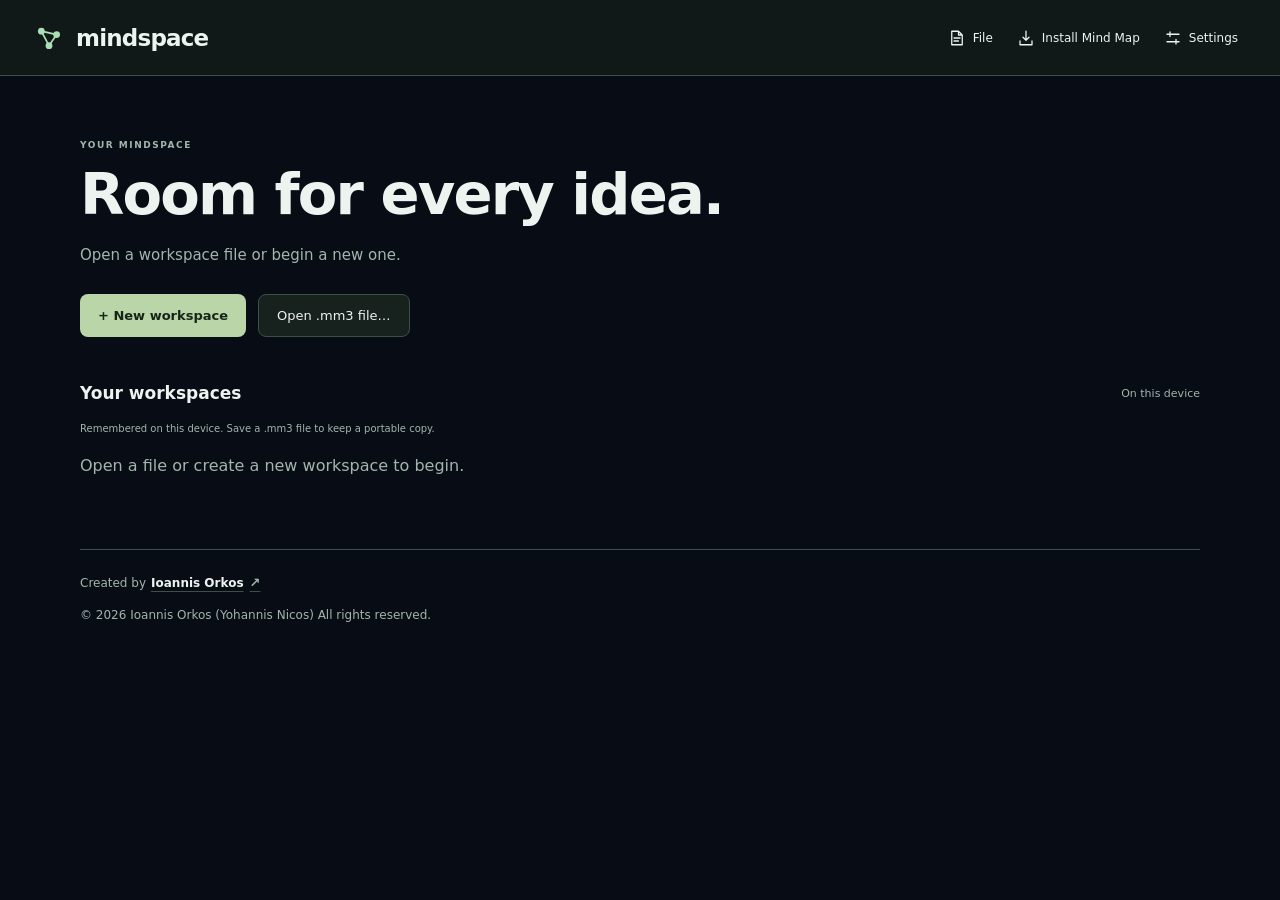
<file: index.html>
<!doctype html>
<html lang="en">
  <head>
    <meta charset="UTF-8" />
    <meta name="viewport" content="width=device-width, initial-scale=1.0, viewport-fit=cover" />
    <meta name="theme-color" content="#101918" />
    <meta name="description" content="A personal space to explore ideas and their connections." />
    <link rel="manifest" href="./manifest.webmanifest" />
    <link rel="apple-touch-icon" href="./icons/apple-touch-icon.png" />
    <meta name="apple-mobile-web-app-capable" content="yes" />
    <link rel="icon" href="./favicon.svg" type="image/svg+xml" />
    <meta name="apple-mobile-web-app-title" content="Mind Map" />
    <title>Mindspace Mind Map</title>
    <script type="module" crossorigin src="./assets/app-CDyJJBmj.js"></script>
    <link rel="stylesheet" crossorigin href="./assets/app-DYg6Rwpn.css">
  </head>
  <body>
    <div id="app"></div>
  </body>
</html>
</file>
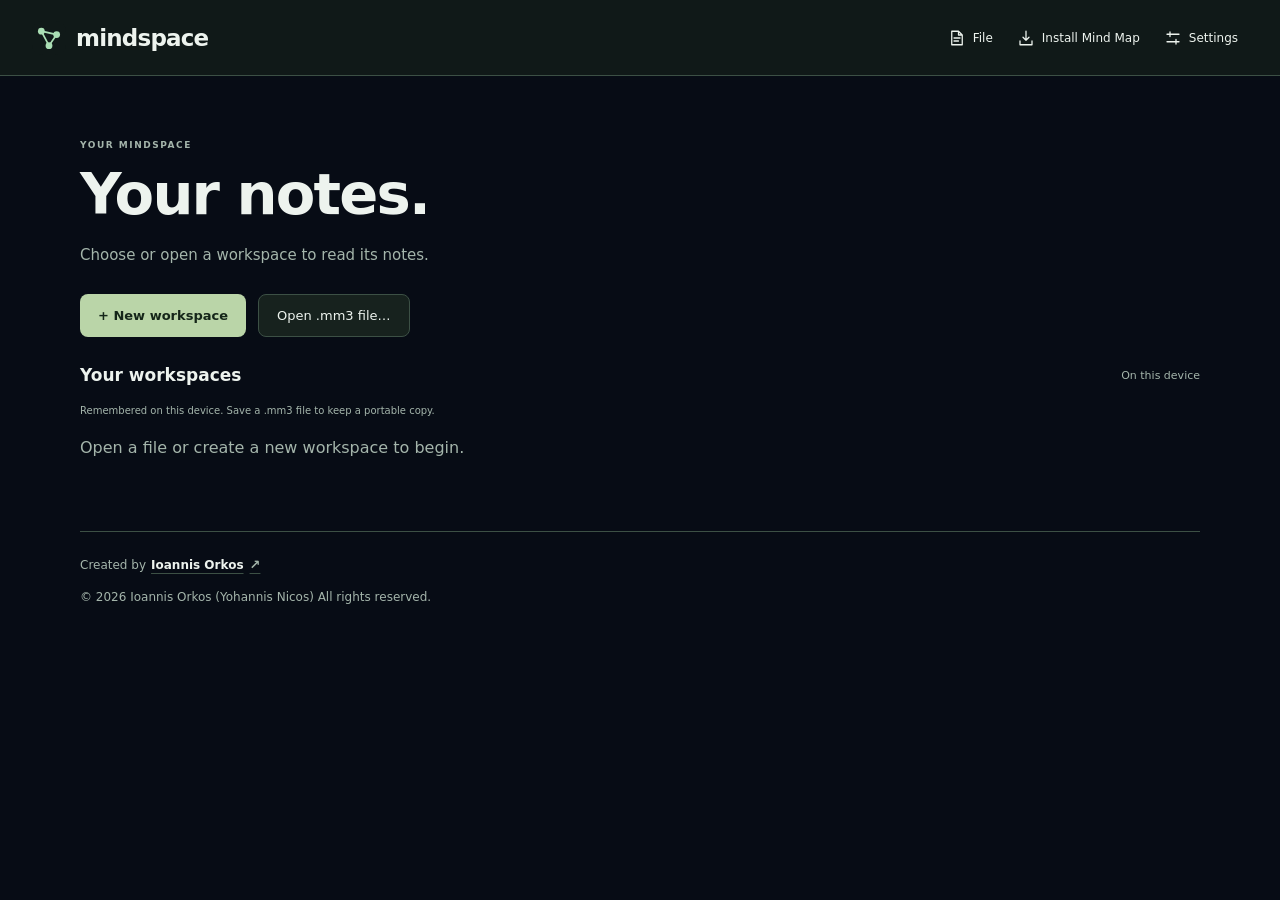
<file: notes.html>
<!doctype html>
<html lang="en">
  <head>
    <meta charset="UTF-8" />
    <meta name="viewport" content="width=device-width, initial-scale=1.0, viewport-fit=cover" />
    <meta name="theme-color" content="#101918" />
    <meta name="description" content="Your workspace notes, with the same maps and settings." />
    <link rel="manifest" href="./manifest.webmanifest" />
    <link rel="apple-touch-icon" href="./icons/apple-touch-icon.png" />
    <meta name="apple-mobile-web-app-capable" content="yes" />
    <link rel="icon" href="./icons/notes.svg" type="image/svg+xml" />
    <meta name="apple-mobile-web-app-title" content="Mind Map" />
    <title>Mindspace Notes</title>
    <script type="module" crossorigin src="./assets/app-CDyJJBmj.js"></script>
    <link rel="stylesheet" crossorigin href="./assets/app-DYg6Rwpn.css">
  </head>
  <body>
    <div id="app"></div>
  </body>
</html>
</file>
<file: assets/app-DYg6Rwpn.css>
.node-preview.sticky-preview{width:var(--note-preview-width);border:1px solid var(--border);color:var(--text);background:color-mix(in srgb, var(--soft) 16%, var(--panel));border-radius:3px 3px 9px;padding:6px;box-shadow:0 8px 22px #0003}.sticky-preview.active-preview{border-color:var(--accent)}.space-note-preview .pin-node-preview,.space-note-preview .preview-notes>h3,.space-note-preview .sticky-resize{display:none}.sticky-preview>:is(.preview-header,.preview-note-header){justify-content:space-between;align-items:center;gap:4px;margin:0 0 4px;display:flex}.preview-note-header[hidden]{display:none}.space-note-preview:not(.note-icon-preview)>.preview-header{box-shadow:0 5px 8px -6px #0005}.sticky-preview .preview-title-row{flex:1;align-items:center;gap:4px;min-width:0;margin:0}.sticky-preview .node-connection-handle{flex-basis:24px;height:24px;margin:0;padding:6px}.sticky-preview .preview-actions{flex:none}.sticky-preview .preview-actions button{color:var(--muted)}.sticky-preview .preview-actions button:hover{color:var(--text);background:var(--soft)}.sticky-preview .pin-node-preview[aria-pressed=true]{color:var(--accent);background:var(--soft)}.sticky-preview .preview-title{margin:0;font-size:17px;font-weight:600}.sticky-preview .preview-summary{color:var(--muted);margin-bottom:8px}.sticky-preview.expanded-preview .preview-reading{flex-direction:column;padding:0;display:flex}.sticky-preview.expanded-preview .preview-reading>:not(.preview-expanded-content){flex:none}.sticky-preview.expanded-preview .preview-expanded-content,.sticky-preview.expanded-preview .preview-notes{flex-direction:column;flex:1;min-height:80px;display:flex}.sticky-preview.expanded-preview .preview-description{flex-direction:column;flex:1;min-height:0;padding-bottom:0;display:flex}.sticky-preview .sticky-surface{background:0 0;border:0;border-radius:0;min-height:80px;padding:4px}.sticky-preview.expanded-preview .sticky-surface{flex:1;min-height:0;max-height:none;overflow:auto;height:auto!important}.sticky-preview .sticky-note.has-note-color .sticky-surface{border-radius:3px}.sticky-preview .sticky-tools{border-top:1px solid var(--border);background:0 0;margin:0;padding:4px 0}.sticky-preview .preview-resize-handle{color:var(--muted);background:0 0}.node-preview:not(.expanded-preview) .preview-note-toolbar{display:none}.node-preview .preview-note-toolbar{padding-right:22px}.sticky-preview.has-note-color{border-top-color:var(--note-color);background:color-mix(in srgb, var(--note-color) 12%, var(--panel))}.sticky-preview .sticky-note.has-note-color .sticky-surface{background:0 0}.sticky-preview .notes-color-menu>summary{min-width:28px;min-height:28px}.sticky-preview .notes-color-swatch{width:24px;height:28px}.sticky-preview .preview-title[contenteditable=true]{cursor:text;-webkit-user-select:text;user-select:text;touch-action:auto;min-width:1ch;caret-color:var(--text);outline:none;flex:0 auto}.sticky-preview .preview-title[contenteditable=true]:focus{box-shadow:inset 0 -1px var(--accent)}.preview-title-message{flex:none}.has-preview-content-choice .preview-actions{gap:2px}.has-preview-content-choice .preview-actions .expand-node-preview{display:none}.preview-actions-divider{background:var(--border);flex:none;width:1px;height:18px;margin-inline:2px}.preview-content-picker{flex:none;align-items:center;gap:2px;display:flex}.preview-content-picker svg{fill:none;stroke:currentColor;stroke-width:1.7px;stroke-linecap:round;stroke-linejoin:round;width:16px;height:16px}.preview-content-picker button{color:var(--muted)}.preview-content-picker button:hover,.preview-content-picker button[aria-pressed=true]{color:var(--text);background:var(--soft)}.node-preview[data-preview-content]:not([data-preview-content=image]) .preview-image{display:none}.node-preview.preview-content-note:not(.expanded-preview) .sticky-surface{min-height:80px;max-height:140px;overflow:auto;height:140px!important}.node-preview.preview-content-note .preview-notes>h3{display:none}.node-preview.preview-content-note .preview-note-toolbar{display:block}.preview-content-empty{color:var(--muted);margin:0;font-size:12px;line-height:1.5}.preview-content-note .sticky-resize{display:none}.node-preview .preview-header{flex:none}.has-preview-content-choice .preview-actions{flex-wrap:nowrap}.has-preview-content-choice .preview-actions button{flex:0 0 28px}.preview-actions>button>svg{fill:none;stroke:currentColor;stroke-width:1.7px;stroke-linecap:round;stroke-linejoin:round;width:16px;height:16px}.node-preview .preview-title[contenteditable=true],.node-preview .preview-summary[contenteditable=true]{cursor:text;-webkit-user-select:text;user-select:text;touch-action:auto;caret-color:var(--text);outline:none}.node-preview .preview-summary[contenteditable=true]:empty:before{content:attr(data-placeholder);color:var(--muted);pointer-events:none}.inline-editing-preview .preview-title:focus,.inline-editing-preview .preview-summary:focus{box-shadow:inset 0 -1px var(--accent)}.inline-editing-preview .edit-node-preview{background:var(--soft)}.inline-editing-preview .preview-image{display:none}.inline-editing-preview .preview-image-editor{margin:6px 0}.node-preview-controls{border:1px solid var(--border);background:var(--panel);width:max-content;color:var(--text);pointer-events:auto;touch-action:none;-webkit-user-select:none;user-select:none;border-radius:9px;padding:5px 6px;position:absolute;box-shadow:0 5px 18px #0003}.node-preview-controls .preview-header{margin:0}.node-preview-controls .preview-actions{flex-wrap:nowrap;gap:2px}.node-preview-controls .preview-content-choice{display:flex}.node-preview-controls .preview-content-choice[hidden],.image-preview-controls :is(.edit-node-preview,.pin-node-preview){display:none}:is(.image-preview-controls,.model-preview-controls) .preview-actions>button{width:30px;height:30px;min-height:30px}:is(.image-preview-controls,.model-preview-controls) .preview-actions>button>svg{width:18px;height:18px}.node-preview.planet-node-preview:not(.sticky-preview){padding:12px}.node-preview.image-node-preview{overflow:clip}.image-node-preview .preview-title{min-width:0}.image-node-preview .preview-image-frame .image-frame-picker{margin:0}.image-node-preview .preview-image-frame .image-frame-options{justify-content:center;gap:4px}.image-preview-controls .choose-image-frame[aria-expanded=true]{color:var(--accent);background:var(--soft)}.node-preview-controls.inline-editing-preview .edit-node-preview{color:var(--accent)}.sticky-preview .preview-description{padding-bottom:0}.space-note-preview:not(.expanded-preview) .preview-header{margin-bottom:0}.space-note-preview:not(.expanded-preview):not(.note-icon-preview),.space-note-preview:not(.expanded-preview) :is(.preview-reading,.preview-expanded-content,.preview-description,.sticky-surface){overflow:clip}.node-preview:is(.space-note-preview,.link-node-preview).note-icon-preview{background:radial-gradient(circle at 30% 22%, color-mix(in srgb, var(--note-color,var(--selection-color)) 65%, white), color-mix(in srgb, var(--note-color,var(--selection-color)) 25%, var(--panel)) 75%);border-radius:50%;min-width:0;padding:0;overflow:visible;box-shadow:inset -4px -5px 8px #0003,0 3px 10px #0002}.node-preview.note-icon-preview :is(.preview-header,.preview-reading){display:none}.preview-note-marker{border-radius:inherit;width:100%;height:100%;color:var(--text);cursor:grab;place-items:center;display:grid;position:relative}.preview-note-marker[hidden]{display:none}.preview-note-marker:focus-visible{outline:2px solid var(--accent);outline-offset:3px}.preview-note-marker svg{fill:none;stroke:currentColor;stroke-width:1.7px;stroke-linecap:round;stroke-linejoin:round;width:24px;height:24px}.preview-marker-caption{width:max-content;max-width:194px;color:var(--text);background:var(--panel);border-radius:5px;align-items:center;padding:2px 4px 2px 0;display:flex;position:absolute;top:calc(100% + 6px);left:50%;transform:translate(-50%);box-shadow:0 2px 6px #0003}.preview-marker-caption .node-connection-handle{flex:0 0 28px;height:28px;margin:0;padding:8px}.preview-note-marker-title{cursor:grab;text-overflow:ellipsis;white-space:nowrap;min-width:0;max-width:160px;padding:4px 2px;font-size:14px;font-weight:600;line-height:1.3;overflow:hidden}.node-preview.link-node-preview{width:max-content;min-width:160px;color:var(--text);background:var(--panel);border:1px solid var(--border);border-radius:9px;padding:8px 10px;overflow:clip;box-shadow:0 5px 16px #0003}.link-node-preview.active-preview{border-color:var(--accent)}.link-node-preview>.preview-header{align-items:center;gap:6px;margin:0;display:flex}.link-node-preview .preview-title-row{flex:1;align-items:center;gap:6px;min-width:0;margin:0}.link-node-preview .preview-title{max-width:240px;color:var(--text);margin:0;font-size:17px;font-weight:600}.link-node-preview .preview-actions{flex:none}.link-node-preview .preview-title-row .node-connection-handle{flex-basis:24px;height:24px;margin:0;padding:3px}.link-node-preview .preview-title-row .node-connection-handle span{border:0;border-radius:0;width:18px;height:18px}.link-node-preview .preview-title-row .node-connection-handle svg{fill:currentColor;width:18px;height:18px;display:block}.link-node-preview .preview-reading{padding:0}.link-node-preview .preview-link{margin:3px 0 0 30px;padding:0;list-style:none}.link-node-preview .preview-link a{text-overflow:ellipsis;white-space:nowrap;max-width:310px;color:var(--muted);font-size:12px;display:block;overflow:hidden}.link-node-preview .preview-link a:hover{color:var(--accent)}.workspace-edit-mode{align-items:center;min-width:0;display:inline-flex}.workspace-edit-mode select{font:inherit;border:1px solid var(--border);background:var(--panel);max-width:210px;min-height:38px;color:var(--text);border-radius:7px;padding:6px;font-size:12px}.workspace-edit-mode .sr-only{clip-path:inset(50%);width:1px;height:1px;position:absolute;overflow:hidden}#app.home-open .app-menu-actions>.workspace-edit-mode{display:none}.compact-workspace-actions .workspace-edit-mode,.notes-reader-menu-actions .workspace-edit-mode{gap:6px;width:100%;padding:8px 12px;display:grid}.compact-workspace-actions .workspace-edit-mode:before,.notes-reader-menu-actions .workspace-edit-mode:before{content:"Editing mode";color:var(--muted);font-size:12px}.compact-workspace-actions .workspace-edit-mode select,.notes-reader-menu-actions .workspace-edit-mode select{width:100%;max-width:none;min-height:44px;font-size:14px}.sticky-readonly .sticky-tools,.sticky-readonly .sticky-resize,.sticky-readonly .note-image-resize,.sticky-readonly .note-image-remove{display:none!important}.notes-map-locked .notes-drag-handle,.notes-new[hidden]{display:none}[contenteditable=false].notes-inline-field,.sticky-readonly .sticky-surface{cursor:default}.note-links-reading,.note-links-editing{gap:8px;display:grid}.note-links-reading[hidden],.note-links-editing[hidden]{display:none}.note-links-error{color:var(--danger);font-size:13px}.note-links-editing input,.note-links-editing textarea{max-width:100%}.notes-map-locked .notes-outline li>.notes-drag-handle,.details-panel .node-detail-actions[hidden],.details-panel .node-position-control[hidden]{display:none!important}.notes-inline-field[contenteditable=false]:empty:before{content:none}.model-editor .model-file-field{color:var(--muted);align-items:center;gap:8px;margin:0 0 12px;font-size:12px;display:flex}.model-editor .model-file-name{text-overflow:ellipsis;white-space:nowrap;min-width:0;overflow:hidden}.model-editor .replace-model-file{flex:none;justify-content:center;align-items:center;width:32px;height:32px;margin-left:auto;padding:6px;display:inline-flex}.model-editor .replace-model-file svg{fill:none;stroke:currentColor;stroke-width:1.7px;width:20px;height:20px}.model-import-preview{background:var(--field);border-radius:8px;height:210px;overflow:hidden}.model-import-preview canvas{touch-action:none;cursor:grab;width:100%;height:100%;display:block}.model-import-preview canvas:active{cursor:grabbing}.model-editor .model-import-hint{color:var(--muted);margin:6px 0 14px;font-size:11px}.model-editor .model-import-size-label{justify-content:space-between;align-items:center;display:flex}.model-editor #model-import-size{padding:0}.model-editor .model-progress{color:var(--muted);margin:8px 0;font-size:12px}@media (width<=700px){.model-import-preview{height:180px}}.workspace-home.notes-home .home-intro{padding-bottom:28px}.notes-home .workspace-cards{flex-direction:column;gap:0;display:flex}.notes-home .workspace-card{border:0;border-bottom:1px solid var(--border);background:0 0;border-radius:0;flex-direction:row;align-items:center}.notes-home .workspace-card:hover{background:var(--soft)}.notes-home .workspace-card-main{justify-content:center;min-height:76px;padding:14px 12px}.notes-home .workspace-card strong{font-size:16px;line-height:1.4}.notes-home .workspace-card-count{margin-top:4px;line-height:1.4}.notes-home .workspace-card-actions{border:0;flex-wrap:nowrap;flex:none;gap:2px;padding:6px}.notes-home .workspace-card-actions button{background:0 0;border:0;border-radius:6px;place-items:center;width:44px;height:44px;min-height:44px;padding:0;display:grid}.notes-home .workspace-card-actions button:hover{background:var(--field)}.notes-home .workspace-card-actions svg{fill:none;stroke:currentColor;stroke-width:1.7px;stroke-linecap:round;stroke-linejoin:round;width:18px;height:18px}.notes-home .workspace-card button:focus-visible{outline:2px solid var(--accent);outline-offset:-3px}:root{color:#edf3ee;font-synthesis:none;text-rendering:optimizelegibility;-webkit-font-smoothing:antialiased;--lightningcss-light: ;--lightningcss-dark:initial;color-scheme:dark;background:#101918;font-family:Segoe UI,system-ui,sans-serif}*{box-sizing:border-box}body{margin:0}button,input,select{font:inherit}button{cursor:pointer}button:disabled{cursor:default;opacity:.4}button,summary{-webkit-tap-highlight-color:transparent}button:focus-visible,summary:focus-visible,a:focus-visible,canvas:focus-visible{outline-offset:4px;outline:2px solid #b6d5a2}button{color:inherit;background:0 0;border:0}.app-header-actions>button>svg,.app-menu-actions>button>svg,.workspace-file-menu>summary>svg{fill:none;stroke:currentColor;stroke-width:1.7px;stroke-linecap:round;stroke-linejoin:round;flex:0 0 18px;width:18px;height:18px}[hidden]{display:none!important}#app{flex-direction:column;height:100dvh;min-height:480px;display:flex}.toolbar{border-bottom:1px solid #ffffff10;flex-shrink:0;align-items:center;gap:24px;height:76px;padding:0 32px;display:flex}.brand{color:inherit;letter-spacing:-.8px;align-items:center;gap:10px;font-size:23px;font-weight:600;text-decoration:none;display:flex}.brand img{width:34px;height:34px}.toolbar-divider{background:#ffffff1a;width:1px;height:20px}.workspace-name{color:#93a59b;font-size:13px}.sample-badge{color:#adbbb2;border:1px solid #ffffff1a;border-radius:6px;align-items:center;gap:8px;margin-left:auto;padding:7px 11px;font-size:11px;display:flex}.sample-badge>span,.status-dot{background:#a8c98c;border-radius:50%;width:5px;height:5px;display:inline-block}.workspace{flex:1;min-height:0;position:relative;overflow:hidden}.graph{isolation:isolate;background:#070c15;position:absolute;inset:0}.graph canvas{touch-action:none;display:block}.map-heading{pointer-events:none;position:absolute;top:25px;left:36px}.eyebrow{letter-spacing:.17em;color:#8d9e90;margin:0 0 13px;font-size:9px;font-weight:600}h1{letter-spacing:-1.2px;margin:0;font-size:30px;font-weight:400}.map-heading>p:last-child{color:#889a90;margin:10px 0;font-size:12px}.node-browser{z-index:2;background:#17221eea;border:1px solid #ffffff15;border-radius:8px;width:184px;font-size:12px;position:absolute;top:29px;right:30px}.node-browser summary{cursor:pointer;padding:13px 16px;list-style:none}.node-browser summary::-webkit-details-marker{display:none}.node-browser summary span{float:right;color:#a8c98c}.node-browser ul{border-top:1px solid #ffffff10;max-height:50vh;margin:0;padding:4px 12px 12px;list-style:none;overflow:auto}.node-browser li{color:#b2c1b7;padding:7px 3px}.legend{pointer-events:none;position:absolute;bottom:33px;left:36px}.legend ul{color:#a5b5aa;gap:11px;margin:0;padding:0;font-size:11px;list-style:none;display:grid}.category-dot{border-radius:50%;width:7px;height:7px;margin-right:10px;display:inline-block}.camera-tools{background:#17221e;border:1px solid #ffffff18;border-radius:9px;align-items:center;padding:3px;display:flex;position:absolute;bottom:30px;right:30px}.camera-tools button{border-radius:5px;min-width:36px;height:36px;font-size:19px}.camera-tools button:hover{background:#ffffff0a}.camera-tools button:first-child{padding:0 12px}.camera-tools button span{vertical-align:2px;margin-left:4px;font-size:11px}#focus-center{justify-content:center;align-items:center;display:flex}.focus-icon{fill:none;stroke:currentColor;stroke-width:1.6px;stroke-linecap:round;stroke-linejoin:round;flex:0 0 20px;width:20px;height:20px}.floating-import-preview{object-fit:contain;border-radius:6px;width:100%;max-height:260px;margin:12px 0 18px;display:block}.image-source-options{gap:12px;margin-top:22px;display:grid}.image-source-options button{border:1px solid var(--border);background:var(--field);min-height:58px;color:var(--text);text-align:left;border-radius:10px;align-items:center;gap:12px;padding:14px 16px;display:flex}.image-source-options button:hover{border-color:var(--accent);background:var(--soft)}.image-source-options svg{fill:none;stroke:currentColor;stroke-width:1.7px;stroke-linejoin:round;flex:0 0 24px;width:24px;height:24px}.floating-image-handles{pointer-events:none;position:absolute;inset:0}.floating-image-resize{box-sizing:border-box;border:1px solid var(--accent);background:var(--panel);width:32px;min-width:32px;height:32px;min-height:32px;color:var(--accent);pointer-events:auto;cursor:nwse-resize;touch-action:none;border-radius:6px;place-items:center;padding:0;display:grid;position:absolute;transform:translate(-100%,-100%);box-shadow:0 2px 8px #0005}.floating-model-resize{transform:translate(-50%,-50%)}.floating-image-resize:hover,.floating-image-resize:focus-visible{background:var(--soft);outline:2px solid var(--accent);outline-offset:2px}.floating-image-resize svg{fill:none;stroke:currentColor;stroke-width:1.8px;stroke-linecap:round;stroke-linejoin:round;pointer-events:none;width:20px;height:20px}@media (pointer:coarse){.floating-image-resize{width:44px;min-width:44px;height:44px;min-height:44px}}@media (width<=600px){.floating-image-resize{--grip-size:clamp(16px, 5vw, 24px);--grip-glyph-size:clamp(10px, 3vw, 15px);box-shadow:none;background:0 0;border:0}.floating-image-resize:before{content:"";width:var(--grip-size);height:var(--grip-size);box-sizing:border-box;border:1px solid var(--accent);background:var(--panel);pointer-events:none;border-radius:5px;grid-area:1/1;box-shadow:0 2px 8px #0005}.floating-image-resize svg{width:var(--grip-glyph-size);height:var(--grip-glyph-size);grid-area:1/1;position:relative}.floating-image-resize:not(.floating-model-resize):before{position:absolute;bottom:0;right:0}.floating-image-resize:not(.floating-model-resize) svg{right:calc((var(--grip-size) - var(--grip-glyph-size)) / 2);bottom:calc((var(--grip-size) - var(--grip-glyph-size)) / 2);position:absolute}.floating-image-resize:hover,.floating-image-resize:focus-visible{background:0 0;outline:none}.floating-image-resize:hover:before,.floating-image-resize:focus-visible:before{background:var(--soft);outline:2px solid var(--accent);outline-offset:2px}}.tool-divider{background:#ffffff15;width:1px;height:18px;margin:0 4px}.gesture-hint{color:#71877a;white-space:nowrap;pointer-events:none;font-size:10px;position:absolute;bottom:32px;left:50%;transform:translate(-50%)}.gesture-hint span{margin:0 7px}.statusbar{color:#8c9f93;border-top:1px solid #ffffff10;flex-shrink:0;justify-content:space-between;align-items:center;height:40px;padding:0 32px;font-size:10px;display:flex}.statusbar p{margin:0}.status-dot{margin-right:7px}.status-mode{letter-spacing:.12em;border-left:1px solid #ffffff1a;margin-left:22px;padding-left:22px;font-size:9px}.map-error{background:#302722;border:1px solid #a58266;border-radius:12px;width:min(90%,450px);padding:24px;line-height:1.6;position:absolute;top:40%;left:50%;transform:translate(-50%,-50%)}.node-browser li{padding:0}.node-browser li button{text-align:left;border-radius:4px;width:100%;padding:9px 6px;font-size:12px}.node-browser li button:hover,.node-browser li button[aria-pressed=true]{color:#e3f2db;background:#ffffff09}.details-panel{z-index:3;background:#17211d;border-left:1px solid #ffffff12;flex-direction:column;width:340px;display:flex;position:absolute;inset:0 0 0 auto}.details-header{justify-content:space-between;align-items:center;padding:22px 24px;display:flex}.details-header .eyebrow{margin:0}.details-header-actions{align-items:center;gap:6px;display:flex}.pin-details{border:1px solid var(--border);min-height:32px;color:var(--muted);border-radius:6px;align-items:center;gap:5px;padding:0 8px;font-size:11px;display:inline-flex}.pin-details svg{fill:none;stroke:currentColor;stroke-width:1.7px;stroke-linecap:round;stroke-linejoin:round;width:16px;height:16px}.pin-details:hover,.pin-details[aria-pressed=true]{color:var(--accent);background:var(--soft);border-color:var(--accent)}@media (width<=900px){.pin-details{min-height:42px}}.close-details{color:#a0b1a5;border-radius:6px;width:32px;height:32px;font-size:25px;line-height:1}.details-body{flex:1;min-height:0;padding:10px 28px 28px;overflow:auto}.detail-category{color:#afc0b3;align-items:center;margin:0 0 20px;font-size:11px;display:flex}.detail-category .category-dot{margin-right:8px}#detail-title{letter-spacing:-.9px;overflow-wrap:anywhere;margin:0 0 16px;font-size:32px;font-weight:400;line-height:1.2}#detail-summary{color:#b3c2b6;font-size:14px;line-height:1.7}.connection-count{color:#a9bdab;border:1px solid #ffffff13;border-radius:5px;padding:7px 10px;font-size:10px;display:inline-block}.detail-notes{border-top:1px solid #ffffff12;margin-top:25px;padding-top:24px}.detail-notes h3{margin:0 0 14px;font-size:12px;font-weight:500}#detail-description{color:#95a99a;white-space:pre-wrap;overflow-wrap:anywhere;font-size:13px;line-height:1.9}.details-footnote{color:#849a89;border-top:1px solid #ffffff0d;margin:0;padding:18px 28px;font-size:10px}.details-open .graph{right:340px}.details-open .node-browser,.details-open .camera-tools{right:370px}.details-open .gesture-hint{left:calc(50% - 170px)}@media (width<=1100px){.gesture-hint{display:none}.details-open .map-heading h1{font-size:25px}}@media (width<=900px){#app{min-height:0}.toolbar{gap:16px;height:62px;padding:0 20px}.brand{font-size:21px}.brand img{width:30px;height:30px}.workspace-name,.toolbar-divider{display:none}.map-heading{top:23px;left:22px}.map-heading h1{font-size:27px}.map-heading .eyebrow{font-size:8px}.node-browser{top:26px;right:22px}.node-browser li button{min-height:42px}.legend{bottom:90px;left:22px}.legend ul{grid-template-columns:auto auto;gap:10px 22px}.legend .eyebrow{display:none}.camera-tools{bottom:24px;right:22px}.camera-tools button{min-width:42px;height:40px}.statusbar{gap:12px;height:36px;padding:0 20px}.status-mode{display:none}.statusbar p:first-child{white-space:nowrap;text-overflow:ellipsis;overflow:hidden}.statusbar p:last-child{flex-shrink:0}.details-panel{border-top:1px solid #526448;border-left:0;border-radius:18px 18px 0 0;width:100%;height:44%;min-height:250px;inset:auto 0 0;box-shadow:0 -12px 50px #0003}.details-header{padding:12px 22px 4px}.details-body{padding:10px 24px 20px}.detail-category{margin-bottom:10px}#detail-title{margin-bottom:8px;font-size:27px}#detail-summary{margin:8px 0}.detail-notes{margin-top:12px;padding-top:14px}.details-footnote{display:none}.close-details{width:42px;height:42px}.details-open .graph{right:0}.details-open .node-browser{right:22px}.details-open .camera-tools{bottom:max(44% + 14px,264px);right:22px}.details-open .legend{display:none}}@media (width<=560px){.toolbar{padding:0 18px}.sample-badge{font-size:10px}.map-heading{top:23px;left:20px}.map-heading h1{font-size:26px}.map-heading>p:last-child{font-size:11px}.node-browser,.details-open .node-browser{width:142px;font-size:11px;top:116px;right:18px}.node-browser ul{max-height:42vh}.node-browser summary{min-height:44px}.legend{bottom:92px;left:22px}.legend ul{font-size:10px}.camera-tools{bottom:22px;right:18px}.statusbar{padding:0 18px;font-size:9px}}@media (height<=600px) and (width<=900px){.toolbar{height:50px}.map-heading{top:18px}.map-heading h1{font-size:23px}.map-heading .eyebrow,.map-heading>p:last-child,.legend{display:none}.node-browser{width:155px;top:12px}.node-browser ul{max-height:45vh}.camera-tools{bottom:12px}.details-panel{border-top:0;border-left:1px solid #ffffff15;border-radius:0;width:310px;height:100%;min-height:0;inset:0 0 0 auto}.details-open .graph{right:310px}.details-open .map-heading{display:none}.details-open .node-browser{top:12px;right:330px}.details-open .camera-tools{bottom:12px;right:330px}}.sr-only{clip:rect(0,0,0,0);white-space:nowrap;border:0;width:1px;height:1px;padding:0;position:absolute;overflow:hidden}#workspace-menu{align-items:center;gap:6px;min-width:0;display:flex}#workspace-select{color:#c0cec3;text-overflow:ellipsis;background:0 0;border:0;max-width:230px;padding:8px;font-size:13px}#workspace-select option{background:#17211d}.form-dialog{color:#edf3ee;background:#17211d;border:1px solid #536849;border-radius:16px;width:min(440px,100% - 32px);max-height:90dvh;padding:28px}.form-dialog::backdrop{-webkit-backdrop-filter:blur(5px);backdrop-filter:blur(5px);background:#07100cb8}.form-dialog h2{margin:0 0 26px;font-size:25px;font-weight:400}.form-dialog label{color:#b1c2b6;margin:16px 0 8px;font-size:12px;display:block}.form-dialog input,.form-dialog select,.form-dialog textarea{color:#edf3ee;width:100%;font:inherit;background:#0f1a15;border:1px solid #3b4e41;border-radius:6px;padding:11px;font-size:13px}.form-dialog textarea{resize:vertical;min-height:90px}.form-error{color:#f2b09b;font-size:12px}.form-actions{justify-content:flex-end;align-items:center;gap:12px;margin-top:25px;display:flex}.form-actions button{border-radius:6px;padding:11px 16px;font-size:12px}.primary-button{color:#18231b;background:#bad5a8;font-weight:600}.empty-map{color:#94aa9b;text-align:center;pointer-events:none;position:absolute;top:42%;left:50%;transform:translate(-50%,-50%)}.notification{pointer-events:none;z-index:100;overflow-wrap:anywhere;background:#302722;border:1px solid #9d7958;border-radius:8px;max-width:90%;padding:12px 18px;font-size:12px;position:fixed;bottom:85px;left:50%;transform:translate(-50%)}@media (width<=700px){.toolbar{gap:10px}.brand span{display:none}#workspace-select{max-width:160px;padding-left:0;font-size:12px}.sample-badge{padding:7px;font-size:9px}}@media (width<=390px){#workspace-select{max-width:120px}}.node-preview{z-index:1;touch-action:none;-webkit-user-select:none;user-select:none;cursor:grab;width:234px;max-width:calc(100% - 16px);box-shadow:0 15px 45px #0005;box-shadow:0 0 0 3px color-mix(in srgb, var(--selection-color,var(--accent)) 28%, transparent), 0 15px 45px #0005;background:#203128f5;border:2px solid #789068;border-radius:12px;padding:17px 18px 13px;animation:.18s ease-out open-preview;position:absolute}.node-preview:active{cursor:grabbing}.preview-kicker{color:#a5bc9b;letter-spacing:.14em;margin:0 26px 10px 0;font-size:8px}.preview-title{overflow-wrap:anywhere;margin:0 25px 9px 0;font-size:16px;font-weight:500;line-height:1.35}.preview-summary{color:#bdcdbf;-webkit-line-clamp:3;-webkit-box-orient:vertical;margin:0;font-size:11px;line-height:1.6;display:-webkit-box;overflow:hidden}.preview-hint{color:#8aa28e;margin:14px 0 0;font-size:8px}.open-node-notes{color:#cde5b9;border-radius:6px;width:34px;height:34px;font-size:22px;position:absolute;top:8px;right:9px}.open-node-notes:hover{background:#ffffff0d}@keyframes open-preview{0%{opacity:0;scale:.9}to{opacity:1;scale:1}}@media (prefers-reduced-motion:reduce){.node-preview{animation:none}}.edit-node-button{color:#c4dab7;border:1px solid #637854;border-radius:6px;margin:14px 0 0;padding:10px 14px;font-size:11px;display:block}.node-editor{width:min(510px,100% - 32px)}#node-summary{min-height:65px}.resources-editor{border-top:1px solid #ffffff16;margin-top:22px;padding-top:18px}.resources-editor summary{cursor:pointer;color:#c6d7be;font-size:13px}.link-editor-row{border:1px solid #3e5342;border-radius:8px;margin:18px 0 8px;padding:4px 14px 14px}.link-editor-row legend{color:#8da890;padding:0 6px;font-size:10px}.link-editor-row textarea{min-height:65px}.add-resource,.remove-resource{color:#c7dbb9;padding:8px 0;font-size:11px}.remove-resource{color:#cfa89c}#node-resources{border-top:1px solid #ffffff12;margin-top:25px;padding-top:20px}#node-resources h3{margin:0 0 14px;font-size:12px;font-weight:500}.resource-card{color:#d8e7cf;border:1px solid #3c5140;border-radius:9px;margin:12px 0;padding:14px;text-decoration:none;display:block}.resource-card:hover{background:#ffffff04;border-color:#8da876}.resource-domain{color:#93ac92;overflow-wrap:anywhere;margin-bottom:8px;font-size:9px;display:block}.resource-card strong{overflow-wrap:anywhere;font-size:13px;font-weight:500;display:block}.resource-card p{color:#a7bbaa;white-space:pre-wrap;overflow-wrap:anywhere;margin-bottom:0;font-size:11px;line-height:1.7}.preview-link{color:#c9e0b7;margin:12px 0 0;padding:0;font-size:10px;text-decoration:none;list-style:none;display:block;overflow:hidden}.preview-link .resource-link-row{color:inherit;white-space:normal;overflow-wrap:anywhere;padding:2px 0;text-decoration:none;display:block}.preview-link .resource-link-row:hover{text-decoration:underline}.node-options{margin-top:18px}.node-options summary{cursor:pointer;color:var(--text);font-size:13px}.image-editor{border-top:1px solid #ffffff16;margin-top:22px;padding-top:18px}.image-editor summary{cursor:pointer;color:#c6d7be;font-size:13px}.floating-image-editor{border-top:1px solid var(--border);margin-top:22px;padding-top:18px}.floating-image-editor summary{cursor:pointer;color:var(--accent);font-size:13px}.field-hint{color:#8fa593;font-size:10px;line-height:1.6}.form-dialog .checkbox-label{align-items:center;gap:10px;display:flex}.form-dialog .checkbox-label input{width:auto}.preview-image{object-fit:cover;border-radius:7px;width:72px;height:48px;margin:10px 0 12px;display:block}.preview-link,.preview-hint{clear:both}#detail-image{object-fit:contain;background:#0d1812;border-radius:10px;width:100%;max-height:220px;margin:18px 0;display:block}.preview-title-row{align-items:flex-start;gap:6px;margin-left:-8px;display:flex}.preview-title-row .preview-title{margin-right:20px}.node-connection-handle{cursor:crosshair;touch-action:none;border-radius:50%;flex:0 0 28px;height:28px;margin-top:-3px;padding:7px}.node-connection-handle span{background:#a8c98c;border:2px solid #d8e5cf;border-radius:50%;width:12px;height:12px;display:block}.node-connection-handle:hover{background:#ffffff18}.connection-tools{pointer-events:none;z-index:4;position:absolute;inset:0}.connection-wire{width:100%;height:100%;position:absolute;overflow:hidden}.connection-wire path{fill:none;stroke:#c3d4b4;stroke-width:2px;stroke-dasharray:6 5}.connection-wire path.valid-target{stroke:#d5ffac;stroke-width:3px;stroke-dasharray:none}.connection-menu{pointer-events:auto;background:#263328;border:1px solid #c7a77b;border-radius:10px;width:230px;max-width:calc(100% - 16px);padding:14px;position:absolute;box-shadow:0 8px 30px #0006}.connection-menu p{color:#d8e1d4;overflow-wrap:anywhere;margin:0 20px 12px 0;font-size:11px}.delete-connection{color:#ffceab;border:1px solid #a37a60;border-radius:5px;padding:9px 12px;font-size:12px}.dismiss-connection{font-size:20px;position:absolute;top:6px;right:7px}.connection-hint{color:#dfebd7;pointer-events:auto;background:#24342a;border:1px solid #728567;border-radius:9px;align-items:center;gap:12px;width:max-content;max-width:calc(100% - 32px);padding:12px 14px;font-size:12px;display:flex;position:absolute;bottom:80px;left:50%;transform:translate(-50%)}.cancel-connection{color:#c6dab7;flex-shrink:0;text-decoration:underline}@media (width<=900px){.connection-hint{top:176px;bottom:auto}}.manage-categories{color:#c6d9bb;background:#17221e;border:1px solid #5f7554;border-radius:8px;width:100%;padding:11px;font-size:12px}.delete-category{color:#ffceab;border:1px solid #a37a60;border-radius:6px;margin-top:18px;padding:9px 12px}.legend ul{pointer-events:auto;max-height:min(230px,30vh);overflow-y:auto}.legend li{white-space:nowrap;text-overflow:ellipsis;max-width:180px;overflow:hidden}.category-editor-list{flex-wrap:wrap;gap:8px;max-height:180px;margin:20px 0 12px;padding:0;list-style:none;display:flex;overflow:auto}.category-editor-list button{overflow-wrap:anywhere;text-align:left;border:1px solid #43593d;border-radius:7px;max-width:100%;padding:10px 12px;font-size:12px}.category-editor-list button[aria-pressed=true]{background:#31432b;border-color:#bbd6a4}.new-category{color:#c7dfb7;padding:8px 0;font-size:12px}.category-editor h3{border-top:1px solid #ffffff15;margin:20px 0 8px;padding-top:20px;font-size:15px;font-weight:500}#category-color{cursor:pointer;width:80px;height:44px;padding:4px}@media (width<=380px){.camera-tools button span{display:none}}.node-position-control{color:#c0d3b8;cursor:pointer;align-items:center;gap:7px;margin-top:14px;font-size:12px;display:flex}.node-pinned{accent-color:#b8d59f;margin:0}.pin-hint{margin-top:6px}#open-settings{color:#c3d6b8;flex-shrink:0;padding:0;font-size:20px}#open-settings:hover{background:#27352c}.hide-category-legend .legend{display:none}.category-filters{border:0;border-top:1px solid #ffffff16;margin:24px 0 0;padding:12px 0 16px}.category-filters legend{color:#d3e2c9;padding:0 8px 0 0;font-size:13px}.category-filter-list{max-height:180px;overflow-y:auto}.category-filter-list .category-dot{flex-shrink:0;margin-right:0}.show-all-categories{color:#bfdaa8;padding:10px 0 0;font-size:11px}.view-settings .checkbox-label{font-size:12px;line-height:1.5}.view-settings input[type=checkbox]{accent-color:#b7d39f}@media (width<=390px){#workspace-select{max-width:108px}.toolbar{gap:8px}}.replay-entrance{color:#c1dbae;border:1px solid #637e55;border-radius:7px;width:100%;margin-top:16px;padding:11px;font-size:12px;display:block}.camera-tools .view-mode-button{padding:0 8px;font-size:11px;font-weight:600}.camera-tools .view-mode-button[aria-pressed=true]{color:#efffe8;background:#385047}.camera-tools #open-groups{white-space:nowrap;padding:0 10px;font-size:11px}.group-labels{pointer-events:none;z-index:0;position:absolute;inset:0;overflow:hidden}.group-bubble-caption{border-left:2px solid var(--group-color);pointer-events:none;touch-action:none;-webkit-user-select:none;user-select:none;background:#0a1422d9;border-radius:0 9px 9px 0;flex-direction:column;align-items:flex-start;gap:5px;max-width:184px;padding:8px 11px;display:flex;position:absolute;box-shadow:0 4px 18px #0002}.bubble-title-drag-surface{pointer-events:none;touch-action:none;cursor:default;position:absolute;z-index:0!important}.bubble-title-drag-surface[hidden]{display:none}.bubble-title-drag-surface.editable-group{pointer-events:auto}.bubble-title-drag-surface.draggable-group{cursor:grab}.group-bubble-caption.background-globe{opacity:.45;filter:blur(1.3px);pointer-events:none}.group-bubble-caption.selected{box-shadow:0 0 0 1px color-mix(in srgb, var(--group-color) 55%, transparent), 0 4px 18px #0003;background:#162438ee;border-left-width:3px}.selection-actions{position:absolute;bottom:82px;right:30px}.selection-actions button{border:1px solid var(--border);color:var(--text);background:var(--panel);border-radius:7px;align-items:center;gap:7px;padding:9px 12px;font-size:11px;display:inline-flex}.selection-actions button:hover{border-color:var(--accent)}.spread-icon{fill:none;stroke:currentColor;stroke-width:1.6px;stroke-linecap:round;stroke-linejoin:round;flex:0 0 16px;width:16px;height:16px}.group-bubble-caption[hidden]{display:none}.globe-heading{align-items:center;gap:6px;width:100%;display:flex}.leave-globe{pointer-events:auto;color:#c5d4e8;border-radius:5px;flex:0 0 26px;width:26px;height:26px;margin:-3px -5px -3px 0;padding:0;font-size:20px;line-height:1}.leave-globe:hover,.leave-globe:focus-visible{color:#fff;background:#ffffff16}.globe-title{text-overflow:ellipsis;white-space:nowrap;color:#edf4ff;flex:1;min-width:0;max-width:100%;font-size:12px;font-weight:700;line-height:1.35;overflow:hidden}.globe-actions{white-space:nowrap;align-items:center;gap:9px;display:flex}.explore-globe{pointer-events:auto;min-height:24px;color:var(--group-color);text-align:left;padding:3px 0;font-size:10px;font-weight:600}.explore-globe:hover,.explore-globe:focus-visible{color:#fff;text-decoration:underline}@media (width<=600px){.group-bubble-caption{max-width:144px;padding:7px 9px}}.group-editor{width:min(480px,100% - 28px)}.group-editor h2{margin-bottom:16px}.form-dialog .settings-section{border:1px solid var(--border);border-radius:8px;min-width:0;margin:12px 0 0;padding:0}.settings-section>summary{cursor:pointer;min-height:44px;color:var(--text);padding:12px;font-size:13px;font-weight:600}.settings-section[open]>summary{border-bottom:1px solid var(--border);background:var(--soft);border-radius:7px 7px 0 0}.settings-section-content{padding:0 12px 12px}.settings-section-content>.field-hint:last-child{margin-bottom:0}.group-members{border:0;border-top:1px solid #ffffff1a;min-width:0;margin:20px 0 0;padding:12px 0 0}.group-members legend{color:#c8dac0;padding-right:8px;font-size:12px}#group-selection-count{color:#91b6b9;font-size:10px}.group-selection-actions,.group-existing-actions{flex-wrap:wrap;gap:12px;margin:8px 0 12px;display:flex}.group-selection-actions button,.group-existing-actions button{border:1px solid #526951;border-radius:6px;padding:9px 10px;font-size:11px}.group-node-list{max-height:min(210px,27dvh);margin-top:8px;overflow-y:auto}.group-node-list .checkbox-label{min-height:40px;margin:0;padding:8px 4px}.group-node-list .checkbox-label span{overflow-wrap:anywhere;min-width:0}.group-node-list input{accent-color:#b7d39f;flex-shrink:0}.group-node-list label:has(input:disabled){opacity:.45}#ungroup{color:#ffceab;border-color:#926f53}@media (width<=1550px){.gesture-hint{display:none}}@media (width<=700px){.camera-tools{gap:1px;max-width:calc(100% - 24px)}.camera-tools button{min-width:34px}.camera-tools .tool-divider{margin:0 2px}.group-editor{padding:22px}}.node-selection-box{z-index:5;pointer-events:none;background:#67baf322;border:1px solid #88c8ef;position:absolute;box-shadow:0 0 0 1px #08172733}.group-frame{pointer-events:none;border:calc(1px * var(--group-frame-scale,1)) solid #638f96;border-radius:calc(7px * var(--group-frame-scale,1));position:absolute}.group-frame.selected,.group-frame.manipulating{border-color:#a4d2d9}.group-frame-heading{touch-action:none;-webkit-user-select:none;user-select:none;transform-origin:0 0;pointer-events:auto;background:#14242e;border:1px solid #45656c;border-radius:5px;align-items:center;width:max-content;max-width:none;padding:3px 5px;display:flex;position:absolute;top:0;left:8px;transform:translateY(-50%)}.group-frame-heading.draggable-group,.group-bubble-caption.draggable-group{cursor:grab}.group-frame-heading.draggable-group:active,.group-bubble-caption.manipulating{cursor:grabbing}.group-frame-heading:focus-visible,.group-bubble-caption:focus-visible{outline:2px solid var(--accent);outline-offset:2px}.group-frame button{color:#c3e0e4;min-height:28px;padding:5px 8px;font-size:10px}.group-frame-heading button{min-height:34px;padding:7px 10px;font-size:14px}.group-drag-handle{cursor:grab;touch-action:none;-webkit-user-select:none;user-select:none;text-align:left;white-space:nowrap;text-overflow:ellipsis;flex:1;min-width:0;max-width:280px;font-weight:600;overflow:hidden}.group-drag-handle:active{cursor:grabbing}.group-frame .arrange-group{color:#a9c5c9;border-left:1px solid #45656c;flex-shrink:0;font-size:12px}.group-frame .focus-group{border-left:1px solid var(--border);flex-shrink:0;justify-content:center;align-items:center;display:inline-flex}.group-frame .focus-group[aria-pressed=true]{color:var(--accent);background:var(--field)}.group-frame .focus-group svg{fill:none;stroke:currentColor;stroke-width:1.7px;width:17px;height:17px}.group-frame .group-position-lock{flex-basis:34px;width:34px;height:34px;padding:7px}.group-frame .resize-group{--group-grip-size:var(--group-resize-visual-size,20px);width:32px;height:32px;color:var(--accent);pointer-events:auto;cursor:nwse-resize;touch-action:none;-webkit-user-select:none;user-select:none;background:0 0;border:0;border-radius:7px;padding:0;position:absolute;bottom:0;right:0}.group-frame .resize-group:before{content:"";width:var(--group-grip-size);height:var(--group-grip-size);box-sizing:border-box;border:1px solid var(--accent);background:var(--panel);pointer-events:none;border-radius:5px;position:absolute;bottom:0;right:0;box-shadow:0 2px 8px #0005}.group-frame .resize-group svg{right:calc(var(--group-grip-size) * .17);bottom:calc(var(--group-grip-size) * .17);width:calc(var(--group-grip-size) * .66);height:calc(var(--group-grip-size) * .66);fill:none;stroke:currentColor;stroke-width:1.8px;stroke-linecap:round;stroke-linejoin:round;pointer-events:none;position:absolute}.group-frame .resize-group:before,.group-frame .resize-group svg{opacity:0;transition:opacity .12s}.group-frame .resize-group:is(:hover,:focus-visible,:active):before,.group-frame .resize-group:is(:hover,:focus-visible,:active) svg{opacity:1}.group-frame .resize-group:focus-visible{outline:none}.group-frame .resize-group:hover:before,.group-frame .resize-group:focus-visible:before{background:var(--soft);outline:2px solid var(--accent);outline-offset:2px}@media (width<=600px){.group-frame .resize-group{--group-grip-size:min(var(--group-resize-visual-size,20px), 3.4vw, 13px);width:44px;height:44px;min-height:44px}}.preview-title{color:#f4f8f3;font-size:17px;font-weight:700;line-height:1.4}.preview-summary{color:#dce8dd;font-size:13px;font-weight:600;line-height:1.65}.preview-kicker{color:#baceb0;font-size:9px;font-weight:600}.preview-link{color:#dcf0cd;font-size:12px;font-weight:600;line-height:1.5}.preview-hint{color:#a4b9a7;font-size:9px}.preview-image{object-fit:contain;width:100%;height:auto}.node-preview{max-height:calc(100% - 16px);overflow-y:auto}#detail-title{color:#f4f8f3;font-weight:700;line-height:1.25}#detail-summary{color:#d4e2d7;font-size:15px;font-weight:600;line-height:1.7}#detail-description{color:#c4d4c9;font-size:15px;font-weight:450;line-height:1.8}.detail-notes h3,#node-resources h3{color:#e7efe3;font-size:13px;font-weight:650}.detail-category{font-size:12px;font-weight:600}.details-body .field-hint{color:#adc2b1;font-size:12px;line-height:1.6}.resource-card strong{font-size:14px;font-weight:650}.resource-card p{color:#c3d5c7;font-size:13px;line-height:1.7}.resource-domain{color:#b1c8b0;font-size:11px}.node-details-controls{border-top:1px solid var(--border);margin-top:24px;padding-top:16px}.node-detail-actions{align-items:stretch;gap:8px;margin-top:14px;display:flex}.node-detail-actions>button{flex:1;min-height:40px;margin:0;padding:10px 12px;font-size:12px;line-height:18px}.danger-button{color:#ffc1b5;border:1px solid #99554b;border-radius:6px;padding:8px 12px}.delete-node-description{overflow-wrap:anywhere;line-height:1.6}.group-theme-picker{align-items:center;gap:10px;margin:8px 0 16px;display:flex}.group-theme-picker input[type=color]{width:44px;height:34px;margin:0;padding:3px}.group-theme-picker [data-theme]{background:var(--swatch);border:2px solid #ffffff40;border-radius:50%;width:26px;height:26px;min-height:0;padding:0}.group-existing-actions{flex-wrap:wrap}.group-frame{border-color:var(--group-color);background:color-mix(in srgb, var(--group-color) 3%, transparent)}.group-frame.selected,.group-frame.manipulating{border-color:var(--group-color);box-shadow:0 0 0 calc(1px * var(--group-frame-scale,1)) color-mix(in srgb, var(--group-color) 45%, transparent)}.group-frame-heading{border-color:color-mix(in srgb, var(--group-color) 60%, #14242e)}.group-frame button{color:var(--group-color)}.group-2d-shortcut{pointer-events:auto;border:1px solid color-mix(in srgb, var(--group-color) 55%, transparent);color:var(--group-color);background:0 0;border-radius:5px;min-height:24px;padding:3px 7px;font-size:10px;font-weight:700}.group-2d-shortcut:hover,.group-2d-shortcut:focus-visible{color:#fff;background:#ffffff12}.world-labels{pointer-events:none;z-index:1;position:absolute;inset:0;overflow:hidden}.world-labels>.node-previews,.world-labels>.group-labels{z-index:auto}.compact-node-labels{pointer-events:none;position:absolute;inset:0}.compact-node-label{pointer-events:auto;cursor:grab;position:absolute}.node-previews{pointer-events:none;z-index:1;position:absolute;inset:0;overflow:hidden}.node-previews .node-preview{pointer-events:auto}.preview-header{justify-content:space-between;align-items:center;gap:8px;margin:-7px -9px 8px 0;display:flex}.preview-actions{align-items:center;gap:3px;display:flex}.preview-actions button{border-radius:6px;place-items:center;width:28px;height:28px;min-height:28px;padding:0;display:grid;position:static}.pin-node-preview{color:var(--accent)}.pin-node-preview svg{fill:none;stroke:currentColor;stroke-width:1.7px;stroke-linecap:round;stroke-linejoin:round;width:16px;height:16px}.pin-node-preview[aria-pressed=true]{background:color-mix(in srgb, var(--selection-color) 20%, transparent)}.pin-node-preview:hover{background:#ffffff14}.preview-title-row .preview-title{flex:1;margin-right:0}.node-preview.floating-image-preview{width:max-content;max-width:min(234px,100% - 16px);padding:8px 12px 6px}.floating-image-preview .preview-title-row{margin-left:-6px}.floating-image-preview .preview-title-row .preview-title{flex:0 auto;min-width:0;margin-bottom:2px}.drag-axis-hint{pointer-events:none;z-index:5;border:1px solid var(--accent);background:var(--panel,#17221e);color:var(--text,#edf3ee);border-radius:6px;padding:5px 9px;font-size:11px;font-weight:700;position:absolute}.globe-title{pointer-events:auto;text-align:left;border-radius:3px;min-width:24px;min-height:28px;padding:2px 0}.globe-title:hover{color:#fff;text-underline-offset:3px;text-decoration:underline}.node-context-menu{z-index:30;border:1px solid var(--border);background:var(--panel);width:224px;max-width:calc(100vw - 16px);max-height:calc(100dvh - 16px);color:var(--text);border-radius:10px;padding:6px;position:fixed;overflow-y:auto;box-shadow:0 12px 38px #0006}.node-context-heading{color:var(--muted);text-overflow:ellipsis;white-space:nowrap;margin:5px 8px 8px;font-size:11px;font-weight:650;overflow:hidden}.node-context-menu button{text-align:left;border-radius:5px;width:100%;min-height:36px;padding:8px 10px;font-size:12px;display:block}.node-context-menu button:hover,.node-context-menu button:focus-visible{background:var(--soft)}.node-context-menu .context-danger{color:var(--danger);border-top:1px solid var(--border);margin-top:4px}.edit-node-preview{color:var(--accent)}.edit-node-preview svg{fill:none;stroke:currentColor;stroke-width:1.7px;stroke-linecap:round;stroke-linejoin:round;width:16px;height:16px}.preview-image-editor{margin:10px 0}.preview-image-label{color:var(--muted);margin-bottom:5px;font-size:11px;font-weight:600;display:block}.preview-image-drop{border:1px dashed var(--border);background:var(--field);width:100%;min-height:52px;color:var(--muted);border-radius:6px;flex-direction:column;justify-content:center;align-items:center;gap:7px;padding:10px;font-size:11px;display:flex}.preview-image-drop:hover,.image-drag-over .preview-image-drop{border-color:var(--accent);background:var(--soft);color:var(--text)}.preview-image-draft{object-fit:contain;border-radius:4px;width:auto;max-width:100%;height:auto;max-height:96px;display:block}.preview-image-meta{align-items:start;gap:8px;margin-top:5px;display:flex}.preview-image-meta p{color:var(--muted);flex:1;margin:0;font-size:10px;line-height:1.5}.remove-preview-image{color:var(--danger);padding:2px;font-size:11px}.node-browser{width:266px}.node-browser-bar{align-items:center;gap:5px;min-height:44px;padding:5px 7px;display:flex}.node-search-icon,.toggle-node-list svg,.open-listed-note svg,.focus-listed-group svg{fill:none;stroke:currentColor;stroke-width:1.7px;stroke-linecap:round;flex:none;width:17px;height:17px}.node-search-icon{color:var(--muted);margin-left:3px}.node-search-input{width:100%;min-width:0;color:var(--text);font:inherit;background:0 0;border:0;border-radius:4px;flex:1;padding:7px 3px;font-size:12px}.node-search-input::-webkit-search-cancel-button{display:none}.node-search-input::placeholder{color:var(--muted);opacity:1}.node-browser-bar button{width:28px;height:30px;color:var(--accent);border-radius:4px;flex:none;place-items:center;display:grid}.node-browser-bar button:hover,.toggle-node-list[aria-expanded=true]{background:var(--soft)}.node-search-results{border:1px solid var(--border);background:var(--panel);border-radius:8px;width:max(100%,240px);max-width:calc(100vw - 36px);animation:.14s ease-out search-list-in;position:absolute;top:calc(100% + 5px);right:-1px;box-shadow:0 12px 35px #0004}.node-search-status{color:var(--muted);margin:0;padding:11px 12px;font-size:11px}.node-browser .node-search-results ul{border-color:var(--border);max-height:min(42vh,350px);padding:4px 7px 7px}.node-search-results button span{overflow-wrap:anywhere;font-weight:600;display:block}.node-search-results button small{-webkit-line-clamp:2;color:var(--muted);-webkit-box-orient:vertical;margin-top:4px;font-size:11px;line-height:1.5;display:-webkit-box;overflow:hidden}.node-list-row{align-items:stretch;gap:2px;display:flex}.node-browser .node-list-row>.node-list-title{flex:1;width:auto;min-width:0}.node-browser .node-list-row>.open-listed-note{width:36px;color:var(--accent);flex:0 0 36px;place-items:center;padding:6px;display:grid}.node-browser .node-browser-group>summary{min-height:40px;color:var(--text);align-items:center;gap:8px;padding:10px 6px;font-weight:650;display:flex}.node-browser-group>summary:before{content:"›";font-size:18px}.node-browser-group[open]>summary:before{transform:rotate(90deg)}.node-browser .node-browser-group>summary span{float:none;color:inherit;overflow-wrap:anywhere}.node-browser .node-browser-group>summary .node-group-count{color:var(--muted);margin-left:auto;font-size:11px;font-weight:400}.node-browser .node-browser-group>summary .focus-listed-group{width:32px;min-height:32px;color:var(--accent);flex:0 0 32px;place-items:center;padding:6px;display:grid}@media (pointer:coarse){.node-browser .node-browser-group>summary .focus-listed-group{flex-basis:44px;width:44px;min-height:44px}}.node-browser .node-search-results .node-browser-group>ul{border:0;max-height:none;padding:0 0 5px 12px;overflow:visible}@keyframes search-list-in{0%{opacity:0;transform:translateY(-3px)}to{opacity:1;transform:translateY(0)}}@media (width<=700px){.node-browser,.details-open .node-browser{width:190px;max-width:calc(100% - 170px)}.node-search-icon{display:none}}@media (prefers-reduced-motion:reduce){.node-search-results{animation:none}}.node-duplicate-ghost{z-index:10;pointer-events:none;border:1px dashed var(--accent);background:var(--panel);color:var(--text);border-radius:6px;padding:8px 12px;font-size:12px;position:absolute;box-shadow:0 6px 18px #0004}.connection-distances{pointer-events:none;z-index:0;position:absolute;inset:0}.connection-distances span{color:var(--muted);background:color-mix(in srgb, var(--map-bg) 78%, transparent);opacity:.65;white-space:nowrap;border-radius:3px;padding:2px 4px;font-size:10px;position:absolute;transform:translate(-50%,-50%)}.preview-header .preview-kicker{text-overflow:ellipsis;white-space:nowrap;min-width:0;overflow:hidden}.expand-node-preview{color:var(--accent)}.expand-node-preview svg{fill:none;stroke:currentColor;stroke-width:1.7px;stroke-linecap:round;width:16px;height:16px}.expand-node-preview[aria-pressed=true]{background:var(--soft)}.node-preview.expanded-preview{flex-direction:column;min-height:180px;display:flex;overflow:hidden}.expanded-preview .preview-header{flex:none}.expanded-preview .preview-reading{flex:1;min-height:0;padding:0 3px 18px 0;overflow:auto}.expanded-preview .preview-summary{-webkit-line-clamp:unset;display:block;overflow:visible}.expanded-preview .preview-link{display:none}.preview-expanded-content h3{color:var(--muted);margin:16px 0 8px;font-size:12px;font-weight:700}.preview-description{white-space:pre-wrap;overflow-wrap:anywhere;margin:0;font-size:14px;line-height:1.65}.preview-notes,.preview-resources{-webkit-user-select:text;user-select:text;cursor:text}.preview-resize-handle{cursor:nwse-resize;touch-action:none;width:24px;height:24px;color:var(--accent);background:var(--panel);z-index:2;border-radius:3px;position:absolute;bottom:2px;right:2px}.preview-more-fields{border-top:1px solid var(--border);margin-top:10px;padding-top:10px}.preview-more-fields>summary{cursor:pointer;color:var(--accent);font-size:12px;font-weight:600}.preview-link-editor .resources-editor{border:0;margin-top:8px;padding:0}.preview-link-editor .resources-editor>summary{display:none}.preview-link-editor .link-editor-row{border-radius:5px;min-width:0;padding:8px}.preview-link-editor legend{color:var(--muted);font-size:11px}.preview-link-editor .add-resource,.preview-link-editor .remove-resource{padding:6px 0;font-size:11px}.quick-group-dialog{width:340px}.orbit-anchor-marker{z-index:1;width:36px;height:36px;color:var(--accent);background:color-mix(in srgb, var(--map-bg) 78%, transparent);pointer-events:none;border:1px solid #0000;border-radius:50%;padding:2px;position:absolute;transform:translate(-50%,-50%)}.orbit-anchor-marker svg{fill:none;stroke:currentColor;stroke-width:1.5px;width:100%;height:100%;display:block}.group-position-lock{width:30px;height:30px;color:var(--muted);pointer-events:auto;border-radius:5px;flex:0 0 30px;justify-content:center;align-items:center;padding:5px;display:inline-flex}.group-position-lock svg{fill:none;stroke:currentColor;stroke-width:1.7px;stroke-linecap:round;stroke-linejoin:round;width:16px;height:16px}.group-position-lock[aria-pressed=true]{color:var(--text);background:color-mix(in srgb, var(--group-color) 18%, transparent)}.group-position-lock:hover:not(:disabled){background:var(--field)}.group-position-lock:focus-visible{outline:2px solid var(--accent);outline-offset:1px}.group-position-lock:disabled{cursor:default}@media (pointer:coarse){.group-position-lock,.group-frame .group-position-lock{flex-basis:40px;width:40px;height:40px}}.file-save-indicator{color:#e66b6b;flex:none;justify-content:center;align-items:center;width:24px;height:24px;margin-left:4px;display:inline-flex}.file-save-dot{background:currentColor;border-radius:50%;width:9px;height:9px}#save-status .file-saving-icon{fill:none;stroke:currentColor;stroke-width:2.5px;stroke-linecap:round;width:16px;height:16px;display:none}.file-save-indicator[data-state=saved]{color:#269d65}.file-save-indicator[data-state=saving]{color:var(--accent)}.file-save-indicator[data-state=saving] .file-save-dot{display:none}#save-status[data-state=saving] .file-saving-icon{animation:.9s linear infinite file-save-spin;display:block}.toolbar>.file-save-indicator{order:1}@keyframes file-save-spin{to{transform:rotate(360deg)}}@media (prefers-reduced-motion:reduce){#save-status[data-state=saving] .file-saving-icon{animation:none}}:root{--app-bg:#101918;--map-bg:#070c15;--panel:#17221e;--field:#101b17;--node-card:#18251f;--text:#edf3ee;--muted:#a4b5ab;--border:#3c5045;--accent:#bad5a8;--accent-ink:#152619;--soft:#263b2d;--danger:#ffc1b5;color:var(--text);background:var(--app-bg);--lightningcss-light: ;--lightningcss-dark:initial;color-scheme:dark}:root[data-theme=ocean]{--app-bg:#111c2a;--map-bg:#07101d;--panel:#1a2b3e;--field:#122235;--node-card:#1b2e43;--border:#3f5b76;--muted:#acc1d4;--accent:#91c5ed;--accent-ink:#102839;--soft:#254763}:root[data-theme=plum]{--app-bg:#211828;--map-bg:#100b19;--panel:#2f223b;--field:#241a2e;--node-card:#30253d;--border:#685079;--muted:#c4b2cf;--accent:#d2b0ef;--accent-ink:#2b173a;--soft:#493258}:root[data-theme=amber]{--app-bg:#241d18;--map-bg:#120f0d;--panel:#342b22;--field:#261f19;--node-card:#372e24;--border:#705d44;--muted:#cdbda7;--accent:#ebc18a;--accent-ink:#30200d;--soft:#4e3b23}:root[data-appearance=light]{--app-bg:#f3f6f2;--map-bg:#e8eee8;--panel:#fff;--field:#f4f7f3;--node-card:#fff;--text:#18291f;--muted:#52685a;--border:#becdbf;--accent:#32694a;--accent-ink:#fff;--soft:#dfebdf;--danger:#9c302d;--lightningcss-light:initial;--lightningcss-dark: ;color-scheme:light}:root[data-appearance=light][data-theme=ocean]{--app-bg:#f0f5fa;--map-bg:#e7eef6;--field:#f0f5fa;--text:#142b40;--muted:#526c83;--border:#b7c9db;--accent:#246595;--soft:#dae9f5}:root[data-appearance=light][data-theme=plum]{--app-bg:#f6f1f9;--map-bg:#eee6f3;--field:#f6f1fa;--text:#302039;--muted:#705e7b;--border:#cfbddb;--accent:#7b439d;--soft:#eddef5}:root[data-appearance=light][data-theme=amber]{--app-bg:#faf5ed;--map-bg:#f1eadd;--field:#fbf5ec;--text:#39291b;--muted:#776449;--border:#d7c6a8;--accent:#89571b;--soft:#f2e4cc}body,.toolbar,.statusbar{background:var(--app-bg);color:var(--text)}.graph{background:var(--map-bg)}.toolbar,.statusbar,.sample-badge,.detail-notes,.details-footnote,.resources-editor,.image-editor,#node-resources,.category-filters,.group-members,.category-editor h3{border-color:var(--border)}.toolbar-divider,.tool-divider{background:var(--border)}.node-browser,.camera-tools,.details-panel,.form-dialog,.connection-menu,.connection-hint{background:var(--panel);color:var(--text);border-color:var(--border)}.node-preview{background:var(--panel);color:var(--text);border-color:var(--selection-color,var(--accent))}.form-dialog input,.form-dialog select,.form-dialog textarea{background:var(--field);color:var(--text);border-color:var(--border)}.form-dialog label,.form-dialog legend,.resources-editor summary,.image-editor summary,.node-position-control,.connection-menu p{color:var(--text)}.form-dialog ::placeholder{color:var(--muted);opacity:1}.form-dialog input[type=checkbox],.form-dialog input[type=radio],.form-dialog input[type=range],.node-pinned{accent-color:var(--accent)}#workspace-select,#workspace-select option{color:var(--text);background:var(--app-bg)}.eyebrow,.field-hint,.map-heading>p:last-child,.legend ul,.statusbar,.sample-badge,.preview-kicker,.preview-hint,.details-footnote,.detail-category,.connection-count,.resource-domain,.resource-card p,.node-browser li,#group-selection-count,.details-body .field-hint,.gesture-hint,.workspace-name{color:var(--muted)}.preview-title,#detail-title,.detail-notes h3,#node-resources h3,.preview-summary,#detail-summary,#detail-description{color:var(--text)}.primary-button{background:var(--accent);color:var(--accent-ink)}.manage-categories{color:var(--accent);background:var(--soft);border-color:var(--accent)}.manage-categories:hover{background:var(--panel)}.edit-node-button,.replay-entrance,.category-editor-list button,.group-selection-actions button,.group-existing-actions button{border-color:var(--border);color:var(--text)}.preview-link,.open-node-notes,.add-resource,.new-category,.cancel-connection,.show-all-categories,#open-settings,.node-browser summary span,.resource-card{color:var(--accent)}.resource-card,.link-editor-row{border-color:var(--border)}#detail-image{background:var(--field)}.camera-tools .view-mode-button[aria-pressed=true],.category-editor-list button[aria-pressed=true],.node-browser li button:hover,.node-browser li button[aria-pressed=true]{background:var(--soft);color:var(--text)}.close-details{color:var(--muted)}.close-details:hover{color:var(--text);background:var(--soft)}.camera-tools button:hover,#open-settings:hover,.open-node-notes:hover,.pin-node-preview:hover,.node-connection-handle:hover{background:var(--soft)}.node-connection-handle span{border-color:var(--text)}.resource-card:hover{border-color:var(--accent);background:var(--field)}h1>span{color:var(--accent)}.danger-button,.delete-category,.delete-connection,#ungroup,.remove-resource,.form-error{color:var(--danger)}button:focus-visible,a:focus-visible,summary:focus-visible,canvas:focus-visible,input:focus-visible,select:focus-visible{outline:2px solid var(--accent);outline-offset:3px}.group-frame-heading,.group-2d-shortcut{background:var(--panel)}.group-frame button,.group-frame .arrange-group,.group-frame .resize-group,.group-2d-shortcut{color:var(--text)}.group-bubble-caption{background:var(--panel);color:var(--text)}.group-bubble-caption.selected{background:var(--soft)}.globe-title,.globe-title:hover{color:var(--text)}.leave-globe{color:var(--muted)}.explore-globe{color:var(--accent)}.explore-globe:hover,.explore-globe:focus-visible{color:var(--text)}.leave-globe:hover,.leave-globe:focus-visible,.group-2d-shortcut:hover,.group-2d-shortcut:focus-visible{color:var(--text);background:var(--soft)}.connection-wire path,.connection-wire path.valid-target{stroke:var(--accent)}.empty-map{color:var(--muted)}.app-header-actions{align-items:center;gap:8px;margin-left:auto;display:flex}.app-menu-actions{align-items:center;gap:4px;display:flex}.app-header-actions>button,.app-menu-actions>button{white-space:nowrap;border-radius:6px;justify-content:center;align-items:center;gap:7px;min-height:34px;padding:6px 10px;font-size:12px;display:flex}.app-header-actions>button:hover,.app-menu-actions>button:hover{background:var(--soft)}.app-header-actions>button>span:first-child{font-size:18px}.app-header-actions .sample-badge{white-space:nowrap;margin-left:8px}.settings-tabs{border-bottom:1px solid var(--border);gap:8px;margin:-10px 0 22px;display:flex}.settings-tabs [role=tab]{color:var(--muted);border-bottom:2px solid #0000;flex:1;padding:12px;font-size:13px;font-weight:600}.settings-tabs [aria-selected=true]{border-color:var(--accent);color:var(--text)}.app-theme-options{border:0;grid-template-columns:1fr 1fr;gap:10px;margin:24px 0;padding:0;display:grid}.app-theme-options legend{margin-bottom:12px;font-size:12px}.form-dialog .app-theme-option{border:1px solid var(--border);cursor:pointer;border-radius:8px;align-items:center;gap:8px;margin:0;padding:13px 10px;display:flex}.form-dialog .app-theme-option:has(input:checked){border-color:var(--accent);background:var(--soft)}.form-dialog .app-theme-option input{width:auto;margin:0;padding:0}.theme-swatch{border:1px solid #0002;border-radius:50%;width:17px;height:17px;display:inline-block}.group-color-spectrum{grid-template-columns:repeat(12,1fr);gap:6px;margin:12px 0 22px;display:grid}.group-color-spectrum [data-theme]{aspect-ratio:1;background:var(--swatch);border:1px solid #8888;border-radius:5px;width:100%;padding:0}#group-color-hex{text-transform:uppercase;max-width:160px;font-family:ui-monospace,monospace}.workspace-home{background:var(--map-bg);flex:1;min-height:0;padding:clamp(28px,5vw,72px) max(24px,50% - 560px);overflow:auto}.home-intro{padding-bottom:46px}.home-intro h1{letter-spacing:-1.8px;outline:none;max-width:650px;font-size:clamp(34px,4.5vw,58px);font-weight:600;line-height:1.12}.home-intro>p:not(.eyebrow){color:var(--muted);font-size:15px;line-height:1.7}.home-actions{flex-wrap:wrap;gap:12px;margin-top:26px;display:flex}.home-actions button{border-radius:8px;padding:13px 18px;font-size:13px}.home-list-heading{justify-content:space-between;align-items:center;gap:16px;margin-bottom:18px;display:flex}.home-list-heading h2{margin:0;font-size:17px;font-weight:600}.home-list-heading span{color:var(--muted);font-size:11px}.workspace-cards{grid-template-columns:repeat(auto-fit,minmax(min(100%,290px),1fr));gap:20px;padding-bottom:30px;display:grid}.workspace-card{text-align:left;border:1px solid var(--border);background:var(--panel);border-radius:13px;flex-direction:column;min-width:0;padding:0;display:flex;overflow:hidden}.workspace-card-main{text-align:left;min-width:0;color:var(--text);background:0 0;border:0;flex-direction:column;flex:1;padding:0 24px 22px;display:flex}.workspace-card-actions{border-top:1px solid var(--border);justify-content:flex-end;padding:10px 16px;display:flex}.workspace-card-actions button{min-height:36px;font-size:12px}.home-empty{color:var(--muted);line-height:1.6}.home-credit{border-top:1px solid var(--border);margin-top:24px;padding-top:12px}.creator-credit{color:var(--muted);flex-wrap:wrap;align-items:center;gap:0 5px;margin:0;font-size:12px;line-height:1.6;display:flex}.creator-copyright{flex-basis:100%}.creator-credit a{min-height:44px;color:var(--text);text-decoration:underline;-webkit-text-decoration-color:var(--border);text-decoration-color:var(--border);text-underline-offset:4px;border-radius:3px;align-items:center;gap:6px;font-weight:600;display:inline-flex}.creator-credit a:hover{color:var(--accent);text-decoration-color:currentColor}.creator-credit a span{color:var(--muted);font-size:13px}.settings-app-install{border-top:1px solid var(--border);margin-top:24px;padding-top:20px}.settings-app-install h3{color:var(--text);margin:0 0 12px;font-size:14px;font-weight:600}.settings-install-slot .install-app{align-items:center;gap:8px;min-height:44px;display:inline-flex}.settings-install-slot .install-app svg{fill:none;stroke:currentColor;stroke-width:1.5px;width:18px;height:18px}.settings-install-slot .header-action-label{display:inline}.app-about{border-top:1px solid var(--border);margin-top:24px;padding-top:20px}.app-about h3{color:var(--text);margin:0;font-size:14px;font-weight:600}.app-version{color:var(--muted);margin:8px 0 4px;font-size:12px}.workspace-card:hover{border-color:var(--accent);background:color-mix(in srgb,var(--panel) 93%,var(--accent))}.workspace-mini-map{background:color-mix(in srgb,var(--map-bg) 80%,var(--panel));width:calc(100% + 48px);height:170px;margin-bottom:20px;margin-left:-24px}.workspace-mini-map line{stroke:var(--muted);stroke-width:1px;opacity:.4}.workspace-mini-map circle{stroke:var(--panel);stroke-width:1px}.workspace-mini-map text{fill:var(--muted);font-size:12px}.workspace-card strong{overflow-wrap:anywhere;font-size:19px;font-weight:600}.workspace-card-count{color:var(--muted);margin-top:9px;font-size:12px}.workspace-card-open{color:var(--accent);margin-top:24px;font-size:12px;font-weight:600}.home-open #workspace-select,.home-open .toolbar-divider{display:none}@media (width<=800px){.header-action-label{display:none}.app-header-actions>button,.app-menu-actions>button{min-width:34px;padding:5px}.app-header-actions{gap:4px}.app-header-actions .sample-badge{margin-left:0}}@media (width<=560px){.toolbar{gap:8px;padding:0 12px}#workspace-select{max-width:100px}.app-header-actions .sample-badge{padding:5px;font-size:8px}.workspace-home{padding:34px 22px}.home-intro{padding-bottom:34px}.home-intro h1{font-size:37px}.home-intro>p:not(.eyebrow){font-size:13px}.home-list-heading span{text-align:right;max-width:85px;line-height:1.5}.group-color-spectrum{grid-template-columns:repeat(8,1fr)}}.notification,.map-error{color:var(--text);background:var(--panel);border-color:var(--danger)}#reduced-motion-notice{color:var(--muted)}@media (width<=380px){#workspace-select{max-width:70px}}.home-open #show-workspaces{display:none}.workspace-file-menu{flex-shrink:0;font-size:13px;position:relative}.workspace-file-menu>summary{cursor:pointer;border-radius:6px;align-items:center;gap:7px;min-height:34px;padding:6px 10px;font-size:12px;list-style:none;display:flex}.workspace-file-menu>summary::-webkit-details-marker{display:none}.workspace-file-menu[open]>summary,.workspace-file-menu>summary:hover{background:var(--soft)}.workspace-file-actions{z-index:20;border:1px solid var(--border);background:var(--panel);border-radius:9px;width:260px;padding:6px;position:absolute;top:calc(100% + 10px);right:0;box-shadow:0 12px 32px #0005}.workspace-file-actions button{text-align:left;border-radius:5px;justify-content:space-between;align-items:center;width:100%;min-height:38px;padding:9px;display:flex}.workspace-file-actions button:hover{background:var(--soft)}.workspace-file-actions kbd{color:var(--muted);flex-shrink:0;margin-left:12px;font:10px Segoe UI,sans-serif}.workspace-file-actions p{color:var(--muted);margin:7px 9px;font-size:11px;line-height:1.5}.file-transfer-status{z-index:35;border:1px solid var(--border);background:var(--panel);width:max-content;max-width:calc(100vw - 28px);color:var(--text);pointer-events:none;overflow-wrap:anywhere;border-radius:9px;margin:0;padding:12px 18px;font-size:13px;line-height:1.5;position:fixed;bottom:28px;left:50%;transform:translate(-50%);box-shadow:0 8px 30px #0005}.file-transfer-status.file-error{border-color:var(--danger)}.file-loading-screen{z-index:100;background:var(--app-bg);color:var(--text);text-align:center;place-items:center;padding:24px;display:grid;position:fixed;inset:0}.file-loading-screen[hidden]{display:none}.file-loading-screen h2{margin:20px 0 8px;font-size:21px}.file-loading-screen p{color:var(--muted);overflow-wrap:anywhere;max-width:min(420px,85vw)}.file-loading-spinner{border:3px solid var(--border);border-top-color:var(--accent);border-radius:50%;width:36px;height:36px;animation:.9s linear infinite file-loading-spin;display:inline-block}@keyframes file-loading-spin{to{transform:rotate(360deg)}}@media (prefers-reduced-motion:reduce){.file-loading-spinner{animation:none}}.home-open-file{border:1px solid var(--border);background:var(--panel)}.workspace-card-actions{flex-wrap:wrap;justify-content:space-between;gap:12px}.workspace-open-actions{flex-wrap:wrap;align-items:center;gap:4px;display:flex}.workspace-open-notes{border:1px solid var(--border);color:var(--text);background:0 0;border-radius:6px;justify-content:center;align-items:center;gap:6px;padding:8px 10px;font-weight:600;display:inline-flex}.workspace-open-notes:hover{border-color:var(--text)}.workspace-open-notes svg{fill:none;stroke:currentColor;stroke-width:1.7px;stroke-linecap:round;stroke-linejoin:round;flex:none;width:16px;height:16px}@media (width<=560px){.workspace-file-menu>summary{padding:7px 5px}#workspace-select{max-width:78px}}.model-rotation{border:0;grid-template-columns:repeat(3,minmax(0,1fr));gap:12px;margin:16px 0;padding:0;display:grid}.model-rotation legend{margin-bottom:8px}.model-rotation input{box-sizing:border-box;width:100%;min-width:0}.model-progress{color:var(--muted)}.compact-search-trigger,.compact-workspace-menu,.node-browser-bar .close-node-search,.focus-caption,.group-menu-icon{display:none}.camera-tools #open-groups .group-menu-label{vertical-align:baseline;font:inherit;margin:0}:root[data-note-presentation=panel] .node-preview:not(.space-note-preview):not(.link-node-preview):not(.inline-editing-preview):not(.hovered-preview){display:none}@media (width>=561px) and (width<=900px) and (height>=601px){:root[data-note-presentation=panel] .details-open .graph{bottom:max(44%,250px)}}@media (width<=700px),(width<=1000px) and (height<=500px){#app{min-height:0}.toolbar{z-index:12;height:calc(56px + env(safe-area-inset-top));padding:env(safe-area-inset-top) max(8px, env(safe-area-inset-right)) 0 max(8px, env(safe-area-inset-left));gap:4px;position:relative}.toolbar .brand{flex:0 0 40px;justify-content:center;width:40px;height:44px}.toolbar .brand img{width:26px;height:26px}.toolbar .brand span,.toolbar-divider{display:none}#workspace-menu{flex:1;overflow:hidden}#workspace-select{width:100%;min-width:0;max-width:none;min-height:44px;padding:0 6px;font-size:14px;font-weight:600}.compact-search-trigger,.compact-workspace-menu>summary{width:44px;height:44px;color:var(--text);border-radius:10px;flex-shrink:0;place-items:center;padding:0;display:grid}.compact-search-trigger svg,.compact-workspace-menu>summary svg{fill:none;stroke:currentColor;stroke-width:1.8px;stroke-linecap:round;width:21px;height:21px}.compact-workspace-menu{flex-shrink:0;display:block}.compact-workspace-menu>summary{cursor:pointer;list-style:none}.compact-workspace-menu>summary::-webkit-details-marker{display:none}.compact-search-trigger[aria-expanded=true],.compact-workspace-menu[open]>summary{background:var(--soft);color:var(--accent)}.compact-workspace-actions{right:max(8px, env(safe-area-inset-right));width:min(272px,100vw - 16px);max-height:calc(100dvh - 80px - env(safe-area-inset-top));overscroll-behavior:contain;border:1px solid var(--border);background:var(--panel);border-radius:14px;padding:8px;position:absolute;top:calc(100% + 8px);overflow-y:auto;box-shadow:0 12px 36px #0005}.compact-workspace-actions>button,.compact-workspace-actions .workspace-file-menu>summary,.compact-workspace-actions .app-header-actions>button,.compact-workspace-actions .app-menu-actions>button{text-align:left;border-radius:7px;justify-content:flex-start;align-items:center;gap:12px;width:100%;min-height:44px;padding:10px 12px;font-size:14px;display:flex}.compact-workspace-actions>button:hover{background:var(--soft)}.compact-workspace-actions .group-menu-icon{display:block}.compact-workspace-actions .workspace-file-menu>summary:after{content:"";border-bottom:1.5px solid;border-right:1.5px solid;width:6px;height:6px;margin-left:auto;margin-right:3px;transform:rotate(45deg)}.compact-workspace-actions .workspace-file-menu[open]>summary:after{transform:rotate(225deg)}.compact-workspace-actions .workspace-file-actions{width:100%;box-shadow:none;border:0;border-radius:0;padding:0 4px 4px 30px;position:static}.compact-workspace-actions .workspace-file-actions button{min-height:44px}.compact-workspace-actions kbd{display:none}.compact-workspace-actions .app-header-actions{flex-direction:column;align-items:stretch;gap:0;margin:0;display:flex}.compact-workspace-actions .app-menu-actions{border-top:1px solid var(--border);flex-direction:column;align-items:stretch;gap:0;margin-top:6px;padding-top:6px}.home-open .compact-workspace-actions .app-menu-actions{border-top:0;margin-top:0;padding-top:0}.compact-workspace-actions .app-menu-actions>button{justify-content:flex-start}.compact-workspace-actions .header-action-label{display:inline}.compact-workspace-actions .sample-badge{border:0;border-top:1px solid var(--border);border-radius:0;margin:8px 4px 0;padding:12px 8px 5px;font-size:11px}.home-open #open-groups,.home-open .compact-search-trigger,.home-open .toolbar #show-workspaces,.map-heading,.legend,.statusbar{display:none}.node-browser,.details-open .node-browser{left:max(8px, env(safe-area-inset-left));right:max(8px, env(safe-area-inset-right));z-index:7;border-radius:12px;width:auto;max-width:none;display:none;top:8px;box-shadow:0 8px 30px #0004}.node-browser.compact-search-open{display:block}.node-browser-bar{gap:0;min-height:52px;padding:3px 4px 3px 12px}.node-search-input{min-height:44px;font-size:16px}.node-search-icon{display:none}.node-browser-bar button{width:44px;height:44px}.node-browser-bar .close-node-search{color:var(--muted);font-size:24px;display:grid}.node-search-results{border-radius:12px;width:calc(100% + 2px);max-width:none}.node-browser .node-search-results ul{max-height:min(40dvh,320px)}.node-browser li button{min-height:44px;padding:10px;font-size:14px}.node-browser .node-list-row>.open-listed-note{flex-basis:44px;width:44px}.node-browser .node-browser-group>summary{min-height:44px}.camera-tools,.details-open .camera-tools{left:50%;right:auto;bottom:max(12px, env(safe-area-inset-bottom));border-radius:14px;gap:0;width:max-content;max-width:calc(100% - 16px);padding:3px;transform:translate(-50%);box-shadow:0 5px 20px #0003}.camera-tools button{border-radius:10px;flex-shrink:1;width:44px;min-width:40px;height:44px}.camera-tools .tool-divider{display:none}.camera-tools .view-mode-button{font-size:12px}.camera-tools #focus-center{flex-direction:column;justify-content:center;align-items:center;gap:1px;padding:2px;display:flex}.camera-tools #focus-center[hidden]{display:none}.camera-tools .focus-caption{font-size:9px;font-weight:600;line-height:11px;display:block}.selection-actions{right:12px;bottom:calc(max(12px, env(safe-area-inset-bottom)) + 60px)}.selection-actions button{min-height:44px}.connection-hint{top:72px}.details-open .camera-tools{bottom:max(44% + 12px,262px)}}@media (width>=701px) and (width<=1000px) and (height<=500px){.details-panel{border-radius:0;width:310px;height:100%;min-height:0;inset:0 0 0 auto}.details-open .graph{right:310px}.details-open .camera-tools{left:calc(50% - 155px);bottom:max(12px, env(safe-area-inset-bottom));max-width:calc(100% - 326px)}}@media (width<=400px){.camera-tools #open-settings{display:none}}@media (width<=560px),(width<=1000px) and (height<=500px) and (pointer:coarse){.workspace{--phone-note-height:min(55%, max(44%, 240px))}.node-preview:not(.space-note-preview):not(.link-node-preview):not(.inline-editing-preview):not(.hovered-preview){display:none}.details-panel{width:100%;height:var(--phone-note-height);border:0;border-top:1px solid var(--border);min-height:0;box-shadow:none;padding-bottom:env(safe-area-inset-bottom);border-radius:16px 16px 0 0;inset:auto 0 0}.details-header{padding:8px 16px 4px}.details-body{padding:8px 18px 24px}.details-open .graph{right:0;bottom:var(--phone-note-height)}.details-open .camera-tools{left:50%;right:auto;bottom:calc(var(--phone-note-height) + 12px);max-width:calc(100% - 16px)}.details-open .selection-actions{bottom:calc(var(--phone-note-height) + 72px)}}@media (width>=561px) and (width<=1000px) and (height<=500px) and (pointer:coarse){.workspace{--phone-note-width:min(340px, 44%)}.details-panel{width:var(--phone-note-width);border-top:0;border-left:1px solid var(--border);border-radius:0;height:100%;inset:0 0 0 auto}.details-open .graph{right:var(--phone-note-width);bottom:0}.details-open .camera-tools{left:calc((100% - var(--phone-note-width)) / 2);bottom:max(12px, env(safe-area-inset-bottom));max-width:calc(100% - var(--phone-note-width) - 16px)}.details-open .selection-actions{right:calc(var(--phone-note-width) + 12px);bottom:calc(max(12px, env(safe-area-inset-bottom)) + 60px)}}.sticky-note{color:var(--text);white-space:normal;border-radius:6px;max-width:100%;padding-bottom:24px;position:relative}.sticky-surface{min-height:110px;caret-color:var(--text);white-space:pre-wrap;overflow-wrap:anywhere;box-sizing:border-box;background:var(--field);border-top:3px solid var(--accent);border-radius:5px 5px 0 0;outline:none;padding:14px;font-size:15px;line-height:1.65;overflow:auto}.sticky-surface:focus-visible{box-shadow:inset -2px 0 0 0 var(--accent)}.sticky-surface:empty:before,.sticky-surface[data-empty=true]:before{content:attr(data-placeholder);color:var(--muted);pointer-events:none}.sticky-surface:focus:before{content:none}.sticky-surface>div:empty,.sticky-surface>p:empty{min-height:1.65em}.sticky-surface a{color:var(--accent);cursor:text;text-decoration:underline}.sticky-surface:not([contenteditable=true]) a{cursor:pointer}.note-code-block{--code-keyword:#c6a0f6;--code-string:#a6d6a0;--code-number:#f3be7c;--code-comment:#91a69d;--code-function:#eadb96;--code-type:#8bd7d5;--code-property:#92c6f4;--code-tag:#ecb2be;border:1px solid color-mix(in srgb, var(--border) 55%, transparent);background:color-mix(in srgb, var(--field) 85%, var(--panel));min-height:1.5em;color:var(--text);white-space:pre-wrap;overflow-wrap:anywhere;box-sizing:border-box;border-radius:9px;margin:12px 0;padding:0;font:14px/1.6 ui-monospace,SFMono-Regular,Consolas,Liberation Mono,monospace;position:relative}:root[data-appearance=light] .note-code-block{--code-keyword:#713ea4;--code-string:#32673d;--code-number:#976125;--code-comment:#65736d;--code-function:#78550b;--code-type:#186e73;--code-property:#245f98;--code-tag:#a13c54}.note-code-header{background:color-mix(in srgb, var(--soft) 45%, var(--panel));min-height:30px;color:var(--muted);white-space:normal;-webkit-user-select:none;user-select:none;cursor:default;border-radius:8px 8px 0 0;align-items:center;gap:4px;padding:5px 8px 5px 12px;font:12px/1.3 system-ui,sans-serif;display:flex}.note-code-language{width:auto;min-width:0;max-width:calc(100% - 68px);color:inherit;font:inherit;cursor:pointer;background:0 0;border:0;border-radius:3px;margin-right:auto;padding:4px 18px 4px 0}.note-code-language option{background:var(--panel);color:var(--text)}.note-code-language:disabled{opacity:1;cursor:default}.note-code-language:focus-visible,.note-code-copy:focus-visible,.note-code-move:focus-visible{outline:2px solid var(--accent);outline-offset:1px}.note-code-block>code{min-height:1.6em;font:inherit;white-space:pre-wrap;overflow-wrap:anywhere;padding:12px 16px;display:block}.note-code-move,.note-code-copy{width:28px;height:28px;color:var(--muted);background:0 0;border:0;border-radius:4px;flex-shrink:0;place-items:center;padding:5px;display:grid}.note-code-move{cursor:grab;touch-action:none}.note-code-copy{cursor:pointer}.note-code-move svg,.note-code-copy svg{fill:none;stroke:currentColor;stroke-width:1.6px;stroke-linecap:round;stroke-linejoin:round;width:16px;height:16px}.note-code-move svg{stroke-width:2.5px}.note-code-move:hover,.note-code-copy:hover{color:var(--text);background:color-mix(in srgb, var(--text) 8%, transparent)}.sticky-readonly .note-code-move{display:none}.note-block-dragging .note-code-move{cursor:grabbing}.note-code-keyword{color:var(--code-keyword)}.note-code-string{color:var(--code-string)}.note-code-number{color:var(--code-number)}.note-code-comment{color:var(--code-comment)}.note-code-function{color:var(--code-function)}.note-code-type{color:var(--code-type)}.note-code-property{color:var(--code-property)}.note-code-tag{color:var(--code-tag)}@media (pointer:coarse){.note-code-move,.note-code-copy{width:34px;height:34px}}.sticky-surface ul{margin:0;padding-left:1.3em}.sticky-surface p{margin:0}.sticky-surface img{border-radius:4px;max-width:100%;height:auto;margin:12px 0;display:block}.note-image-block{width:100%;margin:12px 0}.note-inline-image{max-width:100%;margin:0;position:relative}.note-inline-image img{object-fit:contain;object-position:left top;width:100%;height:auto;margin:0}.note-image-resize,.note-image-remove{width:26px;height:26px;color:var(--text);background:var(--panel);border-radius:4px;padding:0;position:absolute;right:0}.note-image-resize{cursor:nwse-resize;touch-action:none;place-items:center;display:grid;bottom:0}.note-image-resize svg{fill:none;stroke:currentColor;stroke-width:1.8px;stroke-linecap:round;width:16px;height:16px}.sticky-surface[contenteditable=true] .note-inline-image img{cursor:grab;touch-action:none;-webkit-user-select:none;user-select:none;-webkit-user-drag:none}.note-image-selected .note-inline-image{outline:2px solid var(--accent);outline-offset:3px;border-radius:4px}.note-block-dragging{opacity:.45}.note-block-copying{opacity:1}.sticky-surface.note-copying,.sticky-surface.note-copying *{cursor:copy!important}.sticky-surface[contenteditable=true] .note-block-dragging .note-inline-image img{cursor:grabbing}.note-image-drop-indicator{background:var(--accent);pointer-events:none;-webkit-user-select:none;user-select:none;z-index:100;border-radius:2px;height:2px;margin:0;position:fixed}.note-image-remove{opacity:0;top:0}.note-inline-image:hover .note-image-remove,.note-inline-image:focus-within .note-image-remove{opacity:1}.sticky-note:not(.sticky-editing) .note-image-remove{display:none}.sticky-surface[contenteditable=true]{cursor:text}.sticky-resize{width:26px;height:24px;color:var(--muted);cursor:nwse-resize;touch-action:none;padding:0;position:absolute;bottom:0;right:0}.sticky-tools{z-index:1;background:var(--soft);border-top:1px solid var(--border);border-radius:0 0 5px 5px;flex-wrap:wrap;align-items:center;gap:2px;padding:5px 4px;display:flex;position:sticky;bottom:0}.sticky-toolbar-host{background:var(--panel);flex:none;min-width:0}.sticky-toolbar-host:empty{display:none}.sticky-toolbar-host:not(:has(>:not([hidden]))){display:none}.sticky-toolbar-host>.sticky-tools{border-radius:0;position:static}.note-last-edited{text-align:right;color:var(--muted);font-size:calc(11px * var(--note-last-edited-scale,1));overflow-wrap:anywhere;flex:none;padding:5px 8px 2px;line-height:1.4;display:block}.note-last-edited[hidden]{display:none}.sticky-toolbar-host>.note-last-edited{border-top:1px solid var(--border)}.sticky-note>.note-last-edited{padding-right:30px}.node-preview .note-last-edited{text-overflow:ellipsis;white-space:nowrap;overflow:hidden}.sticky-tools button{min-width:30px;min-height:36px;color:var(--text);border:0;border-radius:4px;padding:4px;font-size:15px}.sticky-tools button:hover,.sticky-tools button[aria-pressed=true]{background:var(--field);color:var(--accent)}.sticky-tools .sticky-done{margin-left:auto;padding-inline:6px;font-size:12px;font-weight:600}.sticky-message{color:var(--danger);padding:0 8px;font-size:12px;line-height:1.5}#detail-description{white-space:normal}.note-sheet-handle{text-align:left;min-width:0;color:var(--muted);border:0;flex:1;padding:0}.note-sheet-title{white-space:nowrap;text-overflow:ellipsis;font-size:13px;font-weight:650;display:block;overflow:hidden}.note-sheet-grip{display:none}.details-header{flex-shrink:0;gap:10px}.details-body{overscroll-behavior:contain;min-height:0;padding:8px 12px 16px}.details-header{padding-inline:12px}.notes-heading{align-items:center;gap:8px;margin-bottom:12px;display:flex}.notes-heading h3{margin:0}.notes-heading-actions{align-items:center;gap:4px;display:flex}.focus-note-content{color:var(--muted);border-radius:5px;width:32px;height:32px;padding:7px}.focus-note-content:hover,.focus-note-content:focus-visible{color:var(--accent);background:var(--soft)}.focus-note-content svg{fill:none;stroke:currentColor;stroke-width:1.7px;width:18px;height:18px}.details-width-handle{display:none}.leave-note-view{width:32px;height:34px;padding:0;font-size:20px}.details-panel.note-only .details-body{flex-direction:column;display:flex;overflow:hidden}.details-panel.note-only .details-body>:not(.detail-notes),.details-panel.note-only .notes-heading,.details-panel.note-only .focus-note-content,.details-panel.note-only .details-footnote,.details-panel.note-only .sticky-resize{display:none}.details-panel.note-only .detail-notes{border:0;flex-direction:column;flex:1;min-height:0;margin:0;padding:0;display:flex}.details-panel.note-only #detail-description{flex-direction:column;flex:1;min-height:0;padding-bottom:0;display:flex;width:100%!important}.details-panel.note-only .sticky-surface{flex:1;min-height:0;max-height:none;height:auto!important}.sticky-surface img,#detail-image,.preview-image{cursor:zoom-in;touch-action:manipulation}.note-image-viewer{box-sizing:border-box;background:#080c12f7;border:0;width:100vw;max-width:none;height:100dvh;max-height:none;margin:0;padding:20px;position:fixed;inset:0;overflow:hidden}.note-image-viewer[open]{justify-content:center;align-items:center;display:flex}.note-image-viewer>img{object-fit:contain;width:100%;max-width:100%;height:100%;max-height:100%;display:block}.close-image-viewer{top:max(12px, env(safe-area-inset-top));right:max(12px, env(safe-area-inset-right));color:#fff;z-index:1;background:#1b2430e8;border-radius:50%;width:44px;height:44px;font-size:28px;position:absolute}@media (width>=901px){.details-panel{width:var(--details-width,340px)}.details-open .graph{right:var(--details-width,340px)}.details-open .node-browser,.details-open .camera-tools{right:calc(var(--details-width,340px) + 30px)}.details-open .gesture-hint{left:calc((100% - var(--details-width,340px)) / 2)}.details-width-handle{cursor:ew-resize;touch-action:none;z-index:1;width:10px;display:block;position:absolute;inset:0 auto 0 -5px}.details-width-handle:hover,.details-width-handle:focus-visible{background:color-mix(in srgb, var(--accent) 40%, transparent)}}@media (width<=560px),(width<=1000px) and (height<=500px) and (pointer:coarse){.workspace{--phone-note-height:min(55dvh, max(44dvh, 240px))}.details-panel{z-index:40;width:100%;height:var(--note-sheet-height,var(--phone-note-height));border:0;border-top:1px solid var(--border);min-height:0;max-height:100dvh;padding-bottom:env(safe-area-inset-bottom);box-sizing:border-box;border-radius:16px 16px 0 0;transition:height .24s cubic-bezier(.2,.8,.2,1),border-radius .24s;position:fixed;inset:auto 0 0}.details-panel.note-sheet-fullscreen{padding-top:env(safe-area-inset-top);border-radius:0}.details-panel.note-sheet-dragging{transition:none}.details-header{touch-action:none;-webkit-user-select:none;user-select:none;cursor:grab;padding:8px 12px}.note-sheet-handle{min-height:44px;cursor:inherit}.note-sheet-grip{width:44px;height:24px;padding:0;display:block;position:relative}.note-sheet-grip:after{content:"";background:var(--muted);opacity:.55;border-radius:4px;width:32px;height:4px;position:absolute;top:10px;left:0}.focus-note-content{width:40px;height:40px}.details-header-actions{flex-shrink:0;gap:2px}.details-header-actions button,.notes-heading-actions>button{min-width:40px;min-height:44px}.details-panel .details-body{padding:8px 10px 20px}.sticky-surface{max-height:min(52dvh,440px);font-size:16px}.sticky-note{width:100%!important}.sticky-resize{cursor:ns-resize}.details-width-handle{display:none}.sticky-tools button{min-width:32px;min-height:44px}.note-inline-image img{max-height:min(32dvh,260px)}.note-image-block{max-width:min(100%, calc(min(32dvh, 260px) * var(--note-image-ratio,1)))}.note-image-resize,.note-image-remove{width:32px;height:32px}.note-image-remove{opacity:1}.details-open .graph{right:0;bottom:var(--phone-note-height)}.details-open .camera-tools{left:50%;right:auto;bottom:calc(var(--phone-note-height) + 12px);max-width:calc(100% - 16px)}.details-open .selection-actions{right:12px;bottom:calc(var(--phone-note-height) + 72px)}}@media (prefers-reduced-motion:reduce){.details-panel{transition:none}}.sticky-note.has-note-color .sticky-surface{border-top-color:var(--note-color);background:color-mix(in srgb, var(--note-color) 9%, var(--field))}.details-header{z-index:2;position:relative}.open-details-notes{width:32px;min-height:32px;color:var(--muted);border-radius:6px;place-items:center;padding:7px;display:grid}.open-details-notes:hover{color:var(--accent);background:var(--soft)}.open-details-notes svg{fill:none;stroke:currentColor;stroke-width:1.7px;stroke-linecap:round;stroke-linejoin:round;width:18px;height:18px}.details-note-message{color:var(--danger);margin:4px 12px;font-size:12px}.details-note-color{touch-action:auto}.note-metadata-text[contenteditable=true]:focus{box-shadow:none;background:0 0;outline:none}.note-metadata-text[aria-label=Note\ summary][data-empty=true]:before{content:attr(data-placeholder);color:var(--muted);pointer-events:none}#show-map-notes svg{fill:none;stroke:currentColor;stroke-width:1.7px;stroke-linecap:round;stroke-linejoin:round;width:20px;height:20px}#show-map-notes{place-items:center;display:grid}.notes-open .compact-search-trigger,.notes-open #open-groups{display:none}.notes-view{background:var(--app-bg);min-height:0;color:var(--text);flex:1;grid-template-columns:300px minmax(0,1fr);display:grid;overflow:hidden}.notes-view[hidden]{display:none}.notes-sidebar{border-right:1px solid var(--border);background:var(--panel);flex-direction:column;min-height:0;padding:20px 14px;display:flex;overflow:hidden}.notes-sidebar>:not(.notes-outline){flex-shrink:0}.notes-outline{overscroll-behavior:contain;flex:1;min-height:0;overflow-y:auto}.notes-list-footer{border-top:1px solid var(--border);justify-content:space-between;align-items:center;gap:8px;margin-top:8px;display:flex}.notes-list-heading{justify-content:space-between;align-items:center;gap:10px;margin-bottom:16px;display:flex}.notes-list-heading h1{margin:0;font-size:23px}.notes-content-filter{white-space:nowrap;cursor:pointer;min-height:44px;color:var(--muted);align-items:center;gap:5px;font-size:11px;display:flex}.notes-content-filter input{appearance:none;border:1px solid var(--muted);background:var(--field);cursor:pointer;border-radius:10px;flex-shrink:0;width:28px;height:18px;margin:0}.notes-content-filter input:before{content:"";background:var(--muted);border-radius:50%;width:10px;height:10px;margin:3px;transition:transform .14s;display:block}.notes-content-filter input:checked{background:var(--accent);border-color:var(--accent)}.notes-content-filter input:checked:before{background:var(--panel);transform:translate(10px)}.notes-workspace-title{color:var(--muted);overflow-wrap:anywhere;margin:-8px 0 16px;font-size:13px}.notes-back-map,.notes-back-list,.notes-reader-map{min-height:44px;color:var(--text);font-size:13px}.notes-reader-map{white-space:nowrap;display:none}.notes-back-map:hover,.notes-reader-map:hover{color:var(--accent)}.notes-filter{border:1px solid var(--border);background:var(--field);width:100%;color:var(--text);font:inherit;border-radius:8px;padding:12px;font-size:16px}.notes-count{color:var(--muted);margin:12px 2px;font-size:12px}.notes-outline details{border-bottom:1px solid var(--border);padding:5px 0}.notes-outline summary{cursor:pointer;border-left:3px solid var(--notes-group-color,var(--accent));align-items:center;gap:8px;min-height:44px;padding:12px 6px;font-weight:700;display:flex}.notes-outline summary:before{content:"›";font-size:20px;transition:transform .15s}.notes-outline details[open]>summary:before{transform:rotate(90deg)}.notes-outline summary::-webkit-details-marker{display:none}.notes-outline summary>span:first-of-type{overflow-wrap:anywhere;flex:1;min-width:0}.notes-group-count{color:var(--muted);font-size:12px;font-weight:400}.notes-outline h2{color:var(--muted);margin:20px 6px 8px;font-family:inherit;font-size:12px}.notes-outline ul{margin:0;padding:0;list-style:none}.notes-outline details ul{padding-left:12px}.notes-outline li button{text-align:left;width:100%;min-height:44px;color:var(--text);overflow-wrap:anywhere;border-radius:7px;padding:12px 10px;font-size:14px;font-weight:600;line-height:1.45;display:block}.notes-outline li button small{color:var(--muted);margin-top:4px;font-size:12px;font-weight:400;display:block}.notes-outline button[aria-current]{background:var(--field);box-shadow:inset 3px 0 var(--accent);color:var(--accent)}.notes-reader{min-width:0;min-height:0;padding:20px;overflow:hidden}.notes-reader-empty{text-align:center;color:var(--muted);margin:20vh auto}.notes-paper{background:var(--panel);border:1px solid var(--border);border-top:4px solid var(--accent);border-radius:10px;flex-direction:column;height:100%;display:flex;overflow:hidden;box-shadow:0 12px 40px #0002}.notes-paper[hidden]{display:none}.notes-reader-heading{border-bottom:1px solid var(--border);justify-content:space-between;align-items:center;padding:4px 12px;display:flex}.notes-reader-scroll{overscroll-behavior:contain;flex-direction:column;flex:1;min-height:0;padding:16px 20px 24px;display:flex;overflow-y:auto}.notes-reader-scroll>*{flex-shrink:0}#notes-reader-title{overflow-wrap:anywhere;margin:0 0 8px;font-size:clamp(24px,3vw,34px);line-height:1.2}.notes-reader-group{color:var(--muted);margin:0 0 18px;font-size:13px}.notes-section-label{font:inherit;color:var(--text);align-items:center;gap:8px;margin:0;font-size:12px;font-weight:650;display:flex}.notes-section-label:before,.notes-section-label:after{content:"";border-top:1px solid var(--border)}.notes-section-label:before{width:12px}.notes-section-label:after{flex:1}.notes-body-label{margin-top:18px}.notes-reader-summary{white-space:pre-wrap;overflow-wrap:anywhere;margin:6px 0 0;font-size:16px;line-height:1.6}.notes-inline-field{cursor:text;border-radius:4px}.notes-inline-field:empty:before{content:attr(data-placeholder);color:var(--muted);pointer-events:none}.notes-inline-field:focus-visible{outline-offset:4px}.notes-metadata-error{color:var(--danger);font-size:13px}.notes-cover{object-fit:contain;cursor:zoom-in;border-radius:6px;max-width:100%;max-height:300px;margin:12px 0;display:block}.notes-cover[hidden]{display:none}.notes-content.sticky-note{flex-direction:column;flex:1;max-width:100%;padding-bottom:0;display:flex;width:100%!important}.notes-content .sticky-surface{cursor:text;background:0 0;border:0;flex:1;min-height:200px;max-height:none;padding:12px 5px;overflow:visible;width:100%!important;height:auto!important}.notes-content .sticky-resize{display:none}.notes-reader-toolbar .sticky-tools{background:var(--panel)}.notes-reader-links{gap:8px;margin-top:16px;display:grid}.notes-view :focus-visible{outline:2px solid var(--accent);outline-offset:2px}.notes-content .sticky-surface:focus-visible{outline-offset:0;outline:none}@media (width<=1000px){.notes-reader-map{display:block}.notes-reader-heading{flex-wrap:wrap;gap:4px}#app.notes-open:has(.notes-view.note-open)>.toolbar{display:none}.notes-view{display:block}.notes-sidebar{height:100%;padding-bottom:max(20px, env(safe-area-inset-bottom));border:0}.notes-reader,.notes-view.note-open .notes-sidebar{display:none}.notes-view.note-open .notes-reader{z-index:30;background:var(--panel);padding:0;display:block;position:fixed;inset:0}.notes-paper{border:0;border-radius:0}.notes-reader-heading{padding-top:max(4px, env(safe-area-inset-top))}.notes-reader-scroll{padding:16px max(12px, env(safe-area-inset-left)) max(16px, env(safe-area-inset-bottom))}.notes-reader-toolbar{padding-bottom:env(safe-area-inset-bottom)}}.notes-list-actions,.notes-reader-actions{align-items:center;gap:6px;display:flex}.notes-new{border:1px solid var(--border);min-height:44px;color:var(--accent);border-radius:7px;padding:6px 10px;font-size:13px}.notes-new:hover{background:var(--field)}.notes-list-heading{gap:6px}.notes-list-actions{gap:2px}.notes-action-message{color:var(--muted);overflow-wrap:anywhere;margin:6px 8px;font-size:12px;line-height:1.5}.notes-outline li{-webkit-user-select:none;user-select:none;border-radius:7px;align-items:stretch;display:flex}.notes-outline li>[data-reader-node-id]{border-left:4px solid var(--note-color,transparent);flex:1;width:auto;min-width:0}.notes-outline li.has-note-color{background:color-mix(in srgb, var(--note-color) 8%, transparent)}.notes-outline li>.notes-drag-handle{width:32px;color:var(--muted);touch-action:none;cursor:grab;flex:0 0 32px;place-items:center;padding:6px;display:grid}.notes-drag-handle svg{fill:none;stroke:currentColor;stroke-width:2.8px;stroke-linecap:round;width:18px;height:18px}.notes-outline [data-note-group-target]{border-radius:6px}.notes-outline h2[data-note-group-target]{min-height:36px;margin:12px 0 4px;padding:10px 6px}.notes-outline .note-drop-target{outline:2px solid var(--accent);outline-offset:-2px;background:var(--field)}.notes-outline .note-dragging{opacity:.4}.notes-drag-ghost{z-index:100;pointer-events:none;background:var(--panel);max-width:min(240px,65vw);color:var(--text);border:1px solid var(--accent);text-overflow:ellipsis;white-space:nowrap;border-radius:8px;padding:10px 14px;font-size:14px;position:fixed;top:0;left:0;overflow:hidden;box-shadow:0 8px 24px #0004}.notes-paper.has-note-color{border-top:4px solid var(--note-color);background:color-mix(in srgb, var(--note-color) 6%, var(--panel))}.notes-paper.has-note-color .notes-content .sticky-surface{background:0 0}@media (pointer:coarse){.notes-outline li>.notes-drag-handle{flex-basis:44px;width:44px}}@media (width<=420px){.notes-back-list{min-width:36px}.notes-back-list span{display:none}.notes-reader-heading{padding-inline:8px}.notes-reader-actions{gap:2px}}.notes-reader-heading{z-index:2;position:relative}.notes-outline .notes-group-new{text-align:center;flex:0 0 30px;width:30px;min-height:30px;padding:0;font-size:20px}.notes-outline details>details{border-bottom:0;margin-left:12px}.notes-reader-menu{display:none;position:relative}.notes-reader-menu>summary{cursor:pointer;border-radius:7px;place-items:center;width:44px;height:44px;list-style:none;display:grid}.notes-reader-menu>summary::-webkit-details-marker{display:none}.notes-reader-menu>summary svg{fill:none;stroke:currentColor;stroke-width:1.7px;stroke-linecap:round;width:20px;height:20px}.notes-reader-menu[open]>summary{background:var(--soft);color:var(--accent)}.notes-reader-menu-actions{border:1px solid var(--border);background:var(--panel);z-index:4;border-radius:9px;width:min(220px,100vw - 16px);padding:6px;position:absolute;top:calc(100% + 4px);right:0;box-shadow:0 12px 30px #0004}@media (width<=1000px){.notes-reader-menu{display:block}.notes-reader-toolbar .sticky-tools{padding:4px max(4px, env(safe-area-inset-right)) 4px max(4px, env(safe-area-inset-left));flex-wrap:nowrap;gap:1px}.notes-reader-toolbar .sticky-tools button{white-space:nowrap;flex:1 1 0;min-width:0;min-height:44px;padding:4px 1px;font-size:14px}}.note-links-editing{gap:6px;min-width:0}.note-links-heading{color:var(--muted);align-items:center;gap:8px;font-size:11px;display:flex}.note-links-heading h3{font:inherit;margin:0}.note-links-add{min-height:30px;color:var(--accent);border-radius:5px;flex:none;margin-left:auto;padding:4px 8px;font-size:12px}.note-links-add[hidden],.note-link-composer[hidden]{display:none}.note-links-add:hover{background:var(--field)}.note-links-add:focus-visible{outline:2px solid var(--accent);outline-offset:2px}.note-link-list{gap:4px;min-width:0;display:grid}.note-link-entry{min-width:0;position:relative}.note-links-reading{gap:4px;display:grid}.note-links-reading>.resource-card{border:0;border-radius:0;margin:0;padding:10px 0;position:relative}.note-link-entry+.note-link-entry:before,.note-links-reading>.resource-card+.resource-card:before{content:"";border-top:1px solid var(--border);pointer-events:none;position:absolute;top:-2px;left:8px;right:8px}.note-link-entry-head{align-items:center;gap:4px;min-width:0;display:flex}.note-link-label{min-width:0;color:var(--accent);flex:1;align-items:baseline;gap:7px;padding:5px 0;text-decoration:none;display:flex}.note-link-label strong{text-overflow:ellipsis;white-space:nowrap;font-size:12px;font-weight:500;overflow:hidden}.note-link-label small{color:var(--muted);text-overflow:ellipsis;white-space:nowrap;font-size:10px;overflow:hidden}.note-links-editing .note-link-edit,.note-links-editing .remove-resource{min-width:30px;min-height:30px;color:var(--muted);border-radius:5px;flex:none;padding:4px;font-size:11px}.note-links-editing .remove-resource{font-size:17px}.note-links-editing .remove-resource:hover{color:var(--danger)}.note-links-editing button:hover{background:var(--field)}.note-link-add-row{align-items:center;gap:6px;display:flex}.note-links-editing .note-link-add-row input{flex:1;min-width:0;margin:0}.note-links-editing .add-resource{min-height:32px;color:var(--accent);border-radius:5px;flex:none;padding:5px 8px;font-size:12px}.note-link-options>summary{cursor:pointer;width:fit-content;color:var(--muted);padding:5px 0;font-size:10px}.note-links-editing .note-link-fields{gap:6px;padding:6px 0;display:grid}.note-links-editing .note-link-fields[hidden]{display:none}.note-links-editing .note-link-fields label{color:var(--muted);gap:3px;margin:0;font-size:10px;display:grid}.note-links-editing input,.note-links-editing textarea{box-sizing:border-box;border:1px solid var(--border);background:var(--field);width:100%;min-width:0;color:var(--text);font:inherit;border-radius:5px;padding:7px 8px;font-size:12px}.note-links-editing textarea{resize:vertical}.note-links-editing :focus-visible{outline:2px solid var(--accent);outline-offset:2px}@media (pointer:coarse){.note-links-add,.note-links-editing .note-link-edit,.note-links-editing .remove-resource,.note-links-editing .add-resource{min-width:40px;min-height:40px}.note-link-options>summary{align-content:center;min-height:30px;display:list-item}}.note-color-picker,.notes-color-menu{flex:none;position:relative}.notes-color-menu[open]{z-index:10}.notes-color-menu>summary{cursor:pointer;border-radius:6px;flex-direction:column;justify-content:center;align-items:center;min-width:32px;min-height:32px;list-style:none;display:flex}.notes-color-menu>summary::-webkit-details-marker{display:none}.notes-color-swatch{border:1px solid var(--border);background:var(--note-picker-color,var(--accent));border-radius:4px;width:24px;height:20px}.notes-color-menu[open]>summary{background:var(--field)}.notes-color-palette{z-index:10;box-sizing:border-box;border:1px solid var(--border);background:var(--panel);width:250px;max-width:calc(100vw - 24px);max-height:calc(100dvh - 16px);color:var(--text);border-radius:10px;padding:10px;position:fixed;overflow:auto;box-shadow:0 8px 28px #0004}.notes-color-presets{grid-template-columns:repeat(5,1fr);gap:2px;display:grid}.notes-color-presets button{border-radius:6px;height:44px;padding:7px;position:relative}.notes-color-presets button:before{content:"";background:var(--swatch-color);border:1px solid #0002;border-radius:50%;height:28px;display:block}.notes-color-presets button[aria-pressed=true]{outline:2px solid var(--text);outline-offset:-3px}.notes-color-palette .notes-color-control{cursor:pointer;justify-content:space-between;align-items:center;gap:6px;min-height:44px;padding:6px;font-size:13px;display:flex}.notes-color-control input{cursor:pointer;background:0 0;border:0;width:28px;height:24px;padding:0}.notes-color-palette .notes-clear-color{border-top:1px solid var(--border);text-align:left;width:100%;min-height:44px;padding:8px 6px;font-size:13px}.note-color-picker :focus-visible{outline:2px solid var(--accent);outline-offset:2px}@media (pointer:coarse){.notes-color-menu>summary{min-width:44px;min-height:44px}}.notes-color-palette-portal{z-index:100}.notes-color-palette[hidden]{display:none}.group-drop-hint{z-index:110;pointer-events:none;-webkit-user-select:none;user-select:none;border:1px solid var(--accent);background:var(--panel);max-width:min(300px,100vw - 16px);color:var(--text);overflow-wrap:anywhere;border-radius:9px;align-items:center;gap:7px;padding:8px 11px;font-size:12px;line-height:1.35;display:flex;position:fixed;box-shadow:0 3px 14px #0003}.group-drop-hint[hidden]{display:none}.group-drop-hint:before{content:"+";color:var(--accent);flex:none;font-size:17px;line-height:1}.group-drop-hint.group-drop-success:before{content:"✓"}.group-frame.group-drop-target,.group-bubble-caption.group-drop-target,.notes-outline .group-drop-target{outline:2px solid var(--accent);outline-offset:3px;box-shadow:0 0 0 5px color-mix(in srgb, var(--accent) 16%, transparent)}.group-frame.group-drop-target .group-frame-heading{outline:2px solid var(--accent)}.group-drop-confirmed{animation:1s ease-out group-drop-confirm}@keyframes group-drop-confirm{0%,20%{outline:2px solid var(--accent);outline-offset:3px;box-shadow:0 0 0 5px color-mix(in srgb, var(--accent) 35%, transparent)}70%{outline:2px solid var(--accent);outline-offset:5px;box-shadow:0 0 0 10px color-mix(in srgb, var(--accent) 0%, transparent)}to{outline-offset:5px;outline:2px solid #0000}}@media (prefers-reduced-motion:reduce){.group-drop-confirmed{outline:2px solid var(--accent);outline-offset:3px;animation:none}}.image-frame-picker{border:0;min-width:0;margin:16px 0 0;padding:0}.image-frame-picker legend{color:var(--muted,#b1c2b6);margin-bottom:8px;font-size:12px}.image-frame-options{grid-template-columns:repeat(3,minmax(0,1fr));gap:8px;display:grid}.image-frame-picker .image-frame-choice{border:1px solid var(--border,#3b4e41);background:var(--field,#0f1a15);min-height:56px;color:var(--text,#edf3ee);cursor:pointer;border-radius:8px;flex-direction:column;justify-content:center;align-items:center;gap:4px;margin:0;padding:5px 4px;font-size:12px;line-height:1.3;display:flex;position:relative}.image-frame-picker .image-frame-choice input{opacity:0;cursor:pointer;width:100%;height:100%;margin:0;padding:0;position:absolute;inset:0}.image-frame-choice svg{fill:none;stroke:currentColor;stroke-width:1.7px;width:30px;height:24px}.image-frame-choice:has(input:checked){border-color:var(--accent,#b6d5a2);background:var(--soft,#26352a);color:var(--accent,#b6d5a2)}.image-frame-choice:has(input:focus-visible){outline:2px solid var(--accent,#b6d5a2);outline-offset:3px}.image-frame-picker:disabled .image-frame-choice{cursor:default;opacity:.6}.image-frame-icons .image-frame-options{flex-wrap:wrap;gap:6px;display:flex}.image-frame-picker.image-frame-icons .image-frame-choice{background:0 0;border:0;width:40px;height:40px;min-height:40px;padding:5px}.image-frame-icons .image-frame-choice:hover{color:var(--accent)}.image-frame-icons .image-frame-choice:has(input:focus-visible){outline:none}.image-frame-icons .image-frame-choice:has(input:focus-visible) svg{outline:1px solid var(--accent);outline-offset:3px;border-radius:3px}@media (pointer:coarse){.image-frame-picker.image-frame-icons .image-frame-choice{width:44px;height:44px;min-height:44px}}.floating-import-preview[data-image-frame=rectangle]{border-radius:0}.floating-import-preview[data-image-frame=rounded]{border-radius:18px}.floating-import-preview[data-image-frame=circle]{aspect-ratio:1;object-fit:cover;border-radius:50%;width:min(100%,260px);height:auto}.link-object-editor{box-sizing:border-box;width:min(380px,100vw - 32px);padding:22px}.link-object-editor h2{margin-bottom:18px;font-size:21px}.link-object-editor input{box-sizing:border-box}.link-object-editor .form-actions{margin-top:20px}.link-object-editor .form-error:empty{display:none}.details-panel .detail-category{border-top:1px solid var(--border);margin-bottom:4px;padding-top:4px}.details-panel .details-header #detail-title{letter-spacing:-.2px;margin:0;font-size:18px;line-height:1.35}.details-panel .details-header #detail-title[contenteditable=true]{cursor:text;-webkit-user-select:text;user-select:text;touch-action:manipulation}.details-panel .detail-summary-section{margin-top:4px;margin-bottom:8px;padding-top:4px}.details-panel .detail-summary-section>h3{color:var(--muted);margin:0 0 6px;font-size:12px;font-weight:650}.details-panel #detail-summary{margin:0}.details-panel .detail-notes{margin-top:18px;padding-top:16px}.details-panel .notes-heading{justify-content:space-between;margin-bottom:8px}.details-panel .notes-heading>h3{margin:0}.details-panel #detail-description>.sticky-tools{box-sizing:border-box;flex:none;width:100%}.details-panel:has(#detail-description>.sticky-tools:not([hidden])) .details-footnote{display:none}.details-panel #node-resources{margin-top:6px;padding-top:16px}.details-panel #node-resources>h3{margin-bottom:8px}.details-panel .node-details-controls{border-top:0;margin-top:18px;padding-top:14px}.details-panel:not(.space-note-details) .detail-summary-section{margin-bottom:12px}.details-panel:not(.space-note-details) #node-resources:not([hidden])+.node-details-controls{margin-top:0;padding-top:0}.details-panel:not(.space-note-details) #node-resources[hidden]+.node-details-controls{margin-top:6px;padding-top:0}.details-panel .connection-count{margin:0 0 10px}.details-panel .node-position-control{margin-top:12px}.details-panel .node-details-controls .field-hint{margin:8px 0 0}.details-panel .details-header{border-bottom:1px solid var(--border);grid-template-columns:minmax(0,1fr);gap:6px;display:grid}.details-panel .details-title-row{align-items:center;gap:8px;min-width:0;display:flex}.details-panel .note-sheet-handle{align-items:center;display:flex}.details-panel .note-sheet-title{flex:1;min-width:0}.details-panel .details-header-actions{flex-shrink:0}.details-panel .detail-category select{min-width:0;max-width:100%;font:inherit;color:var(--text);border:1px solid var(--border);background:var(--field);border-radius:5px;margin:0;padding:5px 24px 5px 8px}.details-panel .detail-category select:disabled{color:var(--muted);opacity:1;appearance:none;background:0 0;border-color:#0000;padding-left:0}.details-panel #detail-node-options{gap:8px;margin-bottom:16px;display:grid}.details-panel #detail-node-options>div{gap:8px;display:grid}.details-panel #detail-node-options label:not(.image-frame-choice){color:var(--muted);justify-content:space-between;align-items:center;gap:8px;margin:0;font-size:12px;display:flex}.details-panel #detail-node-options select{border:1px solid var(--border);background:var(--field);width:100%;min-width:0;color:var(--text);border-radius:5px;margin:0;padding:8px}.details-panel .image-frame-picker{margin:0}.details-panel #detail-node-options input[type=range]{width:100%;accent-color:var(--accent);margin:0}.details-panel #detail-node-options .detail-size-default{justify-content:flex-start;font-size:11px}.details-panel #detail-node-options input[type=checkbox]{margin:0}@media (width<=560px),(width<=1000px) and (height<=500px) and (pointer:coarse){.details-panel .details-header{padding-top:26px}.details-panel .note-sheet-grip{position:absolute;top:0;left:calc(50% - 22px)}.details-panel .note-sheet-handle{min-height:44px}}.details-panel .details-header-actions .detail-action-icon{width:32px;height:32px;min-height:32px;color:var(--muted);border:0;border-radius:5px;place-items:center;padding:7px;display:grid}.details-panel .detail-action-icon svg{fill:none;stroke:currentColor;stroke-width:1.7px;stroke-linecap:round;stroke-linejoin:round;width:18px;height:18px}.details-panel .detail-action-icon.danger-button{color:var(--danger)}.details-panel .detail-action-icon:hover,.details-panel .detail-action-icon:focus-visible{background:var(--soft);color:var(--accent)}@media (width<=560px),(width<=1000px) and (height<=500px) and (pointer:coarse){.details-panel .details-header-actions .detail-action-icon{width:40px;height:44px;min-height:44px}}.details-panel .detail-action-icon[aria-pressed=true]{color:var(--accent);background:var(--soft)}.details-panel .detail-category{display:block}.details-panel .detail-category-content{margin-top:6px;position:relative}.details-panel .detail-category .category-dot{pointer-events:none;margin:0;position:absolute;top:50%;left:10px;transform:translateY(-50%)}.details-panel .detail-category select{width:100%;padding-left:24px}.details-panel .detail-category select:disabled{padding-left:24px}.details-panel #detail-node-options{gap:0}.details-panel #detail-node-options>*{border-top:1px solid var(--border);padding-block:8px}.details-panel #detail-node-options>:last-child{border-bottom:1px solid var(--border)}.details-panel #detail-node-options summary{cursor:pointer;color:var(--text);padding-block:4px;font-size:12px;font-weight:650}.details-panel #detail-node-options .detail-option-content{gap:8px;padding-top:6px;display:grid}.details-panel .detail-category select,.details-panel #detail-node-options select,.details-panel .detail-group-option select{box-sizing:border-box;height:34px;padding-block:5px;font-size:12px;line-height:1.3}.details-panel .detail-category>summary{cursor:pointer;color:var(--text);padding-block:4px;font-size:12px;font-weight:650}.details-panel .detail-group-option>summary .connection-count{float:right;margin:0;padding:2px 6px;font-weight:400;line-height:1.3}.details-panel .detail-category>summary,.details-panel .detail-group-option>summary{min-height:32px;padding-block:0;line-height:32px}.details-panel .edit-detail-categories{float:right;min-height:32px;color:var(--muted);background:0 0;border:0;margin:0;padding:0 6px;font-size:12px;font-weight:400}.details-panel .edit-detail-categories:hover,.details-panel .edit-detail-categories:focus-visible{color:var(--accent);background:var(--soft)}.details-panel .edit-detail-categories:disabled{opacity:.5;cursor:default}.details-panel.space-note-details:not(.note-only) .details-body{flex-direction:column;padding-bottom:8px;display:flex;overflow:hidden}.details-panel.space-note-details:not(.note-only) .details-body>*{flex:none}.details-panel.space-note-details .detail-category{border-top:0;padding-top:0}.details-panel.space-note-details .detail-group-option{border-bottom:1px solid var(--border);padding-bottom:4px}.details-panel.space-note-details:not(.note-only) .detail-notes{border:0;margin:0;padding:6px 0 0}.details-panel.space-note-details:not(.note-only) #detail-description{flex-direction:column;width:100%;min-height:0;padding-bottom:0;display:flex}.details-panel.space-note-details:not(.note-only) #detail-description>*{flex:none}.details-panel.space-note-details:not(.note-only) .sticky-surface{min-height:0}.details-panel.space-note-details:not(.note-only) .sticky-tools{position:static}.details-panel.space-note-details:not(.note-only) .node-details-controls{margin-top:0;padding-top:8px}.details-panel.space-note-details:not(.note-only) #detail-node-options{margin-bottom:0}.details-panel.space-note-details:not(.note-only) .node-position-control{margin-top:8px}.details-panel .sticky-height-only>.sticky-resize{width:100%;height:16px;min-height:16px;color:var(--border);cursor:row-resize;background:0 0;border:0;padding:0;font-size:0;position:relative;inset:auto}.details-panel .sticky-height-only>.sticky-resize:before{content:"";background:currentColor;height:1px;position:absolute;inset:7px 0 auto}.details-panel .sticky-height-only>.sticky-resize:hover,.details-panel .sticky-height-only>.sticky-resize:focus-visible{color:var(--accent)}.details-panel .sticky-height-only>.note-last-edited{padding-right:8px}.details-panel .detail-group-option{border-top:1px solid var(--border);margin-bottom:4px;padding-top:4px}.details-panel .detail-group-option>summary{cursor:pointer;color:var(--text);font-size:12px;font-weight:650}.details-panel .detail-group-option .detail-option-content{padding-top:6px}.details-panel .detail-group-option select{border:1px solid var(--border);background:var(--field);width:100%;min-width:0;color:var(--text);border-radius:5px;margin:0;padding-inline:8px}.details-panel.space-note-details:not(.note-only) .pin-hint{display:none}@media (width<=560px),(width<=1000px) and (height<=500px) and (pointer:coarse){.details-panel.space-note-details:not(.note-only) .detail-category,.details-panel.space-note-details:not(.note-only) .detail-group-option{margin-bottom:4px;padding-top:4px}.details-panel.space-note-details:not(.note-only) .detail-category,.details-panel.space-note-details:not(.note-only) .detail-notes{padding-top:0}.details-panel.space-note-details:not(.note-only) .notes-heading{margin-bottom:4px}.details-panel.space-note-details:not(.note-only) .sticky-surface{padding:6px 10px}}.details-panel .detail-node-image-option{border-top:1px solid var(--border);padding-block:8px}.details-panel .detail-node-image-option>summary{cursor:pointer;min-height:32px;color:var(--text);font-size:12px;font-weight:650;line-height:32px}.details-panel .detail-node-image-option .preview-image-editor{margin:6px 0 0}.details-panel .detail-node-image-option .preview-image-label,.details-panel .detail-node-image-option .preview-image-draft{display:none}.details-panel .detail-node-image-option .retry-detail-image{min-height:32px;color:var(--accent)}.details-panel .detail-floating-image-heading{align-items:center;gap:6px;margin:0 0 8px;display:flex}.details-panel .detail-floating-image-heading h3{margin:0;font-size:12px}.details-panel .toggle-detail-floating-image-url,.details-panel .save-detail-floating-image-url{width:30px;height:30px;min-height:30px;color:var(--muted);cursor:pointer;background:0 0;border:0;border-radius:6px;flex:none;justify-content:center;align-items:center;padding:5px;display:inline-flex}.details-panel .toggle-detail-floating-image-url svg,.details-panel .save-detail-floating-image-url svg{fill:none;stroke:currentColor;stroke-width:1.8px;stroke-linecap:round;stroke-linejoin:round;width:18px;height:18px}.details-panel .toggle-detail-floating-image-url:hover,.details-panel .toggle-detail-floating-image-url[aria-expanded=true],.details-panel .save-detail-floating-image-url:hover{color:var(--accent);background:var(--soft)}.details-panel .toggle-detail-floating-image-url:disabled,.details-panel .save-detail-floating-image-url:disabled{opacity:.45;cursor:default}.details-panel .detail-floating-image-source{margin-top:8px}.details-panel .detail-floating-image-url-row{align-items:center;gap:4px;display:flex}.details-panel .detail-floating-image-url-row input{box-sizing:border-box;width:100%;min-width:0;min-height:30px;margin:0;padding:5px 8px;font-size:12px}@media (pointer:coarse){.details-panel .toggle-detail-floating-image-url,.details-panel .save-detail-floating-image-url{width:40px;height:40px;min-height:40px}}.details-panel .detail-model-image-option{border-top:1px solid var(--border);padding-block:12px}.details-panel .detail-model-image-option h3{margin:0 0 8px;font-size:12px}.details-panel .detail-model-view-control{justify-content:space-between;align-items:center;gap:12px;margin-bottom:8px;display:flex}.details-panel .detail-model-view-control label{color:var(--muted);margin:0;font-size:12px}.details-panel .detail-model-view-control select{border:1px solid var(--border);background:var(--field);width:auto;min-width:120px;color:var(--text);border-radius:5px;margin:0;padding:5px 24px 5px 8px}.details-panel #detail-model-image{object-fit:contain;width:100%;max-height:280px;display:block}.details-panel .detail-model-image-message{margin:8px 0 0}.details-panel .detail-model-preview-option{border-top:1px solid var(--border);padding-block:12px}.details-panel .detail-model-preview-option h3{margin:0 0 8px;font-size:12px}.details-panel .detail-model-scale-label{color:var(--muted);justify-content:space-between;align-items:center;margin:12px 0 6px;font-size:12px;display:flex}.details-panel #detail-model-scale{width:100%;accent-color:var(--accent);margin:0}.details-panel .detail-model-preview-message,.details-panel .detail-model-preview-hint{margin:8px 0 0}.details-panel .detail-model-image-heading{justify-content:space-between;align-items:center;gap:8px;margin-bottom:8px;display:flex}.details-panel .detail-model-image-heading h3{margin:0}.details-panel .update-detail-model-views{width:30px;height:30px;min-height:30px;color:var(--muted);background:0 0;border:0;border-radius:6px;flex:none;justify-content:center;align-items:center;padding:5px;display:inline-flex}.details-panel .update-detail-model-views svg{fill:none;stroke:currentColor;stroke-width:1.8px;stroke-linecap:round;stroke-linejoin:round;width:18px;height:18px}.details-panel .update-detail-model-views:hover{background:var(--soft);color:var(--accent)}.details-panel .update-detail-model-views:disabled{opacity:.45;cursor:default}@media (pointer:coarse){.details-panel .update-detail-model-views{width:40px;height:40px;min-height:40px}}.details-panel .detail-model-preview-heading{justify-content:space-between;align-items:center;gap:8px;margin-bottom:8px;display:flex}.details-panel .detail-model-preview-heading h3{margin:0}.details-panel .sync-detail-model{min-height:30px;color:var(--accent);background:0 0;border:0;border-radius:6px;flex:none;padding:5px 8px;font-size:12px}.details-panel .sync-detail-model:hover{background:var(--soft)}.details-panel .sync-detail-model:disabled{opacity:.45;cursor:default}@media (pointer:coarse){.details-panel .sync-detail-model{min-height:40px}}.preview-connection-segments{z-index:0;border-radius:inherit;pointer-events:none;position:absolute;overflow:hidden}.preview-connection-segments path{fill:none;stroke-linecap:round}.node-preview>.preview-header,.node-preview>.preview-reading,.node-preview>.preview-note-toolbar,.node-preview>.preview-title-message{z-index:1;position:relative}.node-preview>.preview-resize-handle{z-index:1}.preview-marker-caption>:not(.preview-connection-segments){z-index:1;position:relative}.spatial-indicator{z-index:5;width:100px;color:var(--text);pointer-events:none;-webkit-user-select:none;user-select:none;font-variant-numeric:tabular-nums;text-shadow:0 1px 3px var(--map-bg);flex-direction:column;align-items:center;font-size:10px;line-height:1.5;display:flex;position:absolute;top:90px;right:24px}.spatial-indicator>svg{touch-action:none;width:90px;height:90px;display:block;overflow:visible}.spatial-origin{fill:var(--muted)}.spatial-axis{--axis-color:#bd4155}.spatial-axis.axis-y{--axis-color:#26765d}.spatial-axis.axis-z{--axis-color:#3d63bb}.spatial-axis line{stroke:var(--axis-color);stroke-width:2px}.spatial-axis circle{fill:var(--axis-color);stroke:var(--axis-color);stroke-width:1.5px}.spatial-axis text{fill:#fff;text-shadow:none;font:600 10px Segoe UI,sans-serif}.spatial-axis .spatial-axis-handle{fill:#0000;stroke:none;pointer-events:all;cursor:grab;touch-action:none}.spatial-axis:focus{outline:none}.spatial-axis:focus-visible>circle:not(.spatial-axis-handle),.spatial-axis:hover>circle:not(.spatial-axis-handle),.dragging-axis>circle:not(.spatial-axis-handle){stroke:var(--text);stroke-width:2.5px}.spatial-axis.dragging-axis{opacity:1}.spatial-indicator>svg.dragging,.spatial-indicator>svg.dragging .spatial-axis-handle{cursor:grabbing}.negative-axis line{stroke-dasharray:2 3}.negative-axis circle{fill:var(--panel)}.negative-axis text{fill:var(--text)}.spatial-distance{color:var(--muted)}.spatial-zoom input:disabled{opacity:.45;cursor:default}.spatial-zoom{width:100%;margin-top:5px;position:relative}.spatial-zoom input{appearance:none;pointer-events:auto;cursor:ew-resize;touch-action:none;background:0 0;width:100%;height:24px;margin:0;padding:0;display:block}.spatial-zoom input::-webkit-slider-runnable-track{background:var(--muted);border-radius:2px;height:3px}.spatial-zoom input::-moz-range-track{background:var(--muted);border-radius:2px;height:3px}.spatial-zoom input::-webkit-slider-thumb{appearance:none;background:0 0;border:0;width:12px;height:12px;margin-top:-4.5px}.spatial-zoom input::-moz-range-thumb{box-sizing:border-box;background:0 0;border:0;width:12px;height:12px}.spatial-camera-thumb,.spatial-node-thumb{pointer-events:auto;touch-action:none;cursor:ew-resize;outline:none;place-items:center;width:28px;height:24px;display:grid;position:absolute;transform:translate(-50%,-50%)}.spatial-camera-thumb{color:var(--accent);top:12px}.spatial-camera-thumb svg{pointer-events:none;width:20px;height:20px;display:block;overflow:visible}.spatial-camera-thumb rect,.spatial-camera-thumb circle,.spatial-camera-thumb path{stroke:currentColor;stroke-width:1.8px;stroke-linejoin:round;fill:var(--panel)}.spatial-camera-thumb .spatial-camera-lens,.spatial-camera-thumb .spatial-camera-toward{fill:currentColor}.spatial-camera-thumb .spatial-camera-away{fill:none;stroke-linecap:round}.spatial-camera-side[data-side=toward] .spatial-camera-away,.spatial-camera-side[data-side=away] .spatial-camera-toward{display:none}.spatial-node-thumb{top:36px}.spatial-node-dot{box-sizing:border-box;border:1px solid var(--panel);background:var(--text);width:8px;height:8px;box-shadow:0 0 0 1px var(--muted);pointer-events:none;border-radius:50%;display:block}.spatial-node-thumb:before{content:"";background:var(--muted);pointer-events:none;width:1px;height:20px;position:absolute;top:-12px;left:50%;transform:translate(-50%)}.spatial-indicator[data-depth-marker=group] .spatial-zoom-ends,.spatial-indicator[data-mode=node] .spatial-zoom-ends{margin-top:24px}.spatial-node-thumb[hidden]{display:none}.spatial-node-thumb[aria-disabled=true]{opacity:.45;cursor:default}.spatial-camera-thumb:focus-visible svg,.spatial-camera-thumb.dragging-depth svg,.spatial-node-thumb:focus-visible .spatial-node-dot,.spatial-node-thumb.dragging-depth .spatial-node-dot,.spatial-indicator[data-mode=camera] .spatial-zoom input:focus-visible~.spatial-camera-thumb svg,.spatial-indicator[data-mode=node] .spatial-zoom input:focus-visible~.spatial-node-thumb .spatial-node-dot,.spatial-indicator[data-mode=group] .spatial-zoom input:focus-visible~.spatial-node-thumb .spatial-node-dot{outline:2px solid var(--accent);outline-offset:2px;border-radius:4px}.spatial-node-thumb[data-kind=group] .spatial-node-dot{background:var(--panel);border:2px solid var(--text);width:10px;height:10px}.spatial-start{background:var(--accent);border-radius:1px;width:2px;height:6px;position:absolute;top:3px;transform:translate(-50%)}.spatial-zoom-ends{color:var(--muted);justify-content:space-between;margin-top:0;font-size:9px;line-height:1;display:flex}.spatial-camera-thumb[data-outside=near]:after,.spatial-node-thumb[data-outside=near]:after{content:"‹";pointer-events:none;font-size:12px;position:absolute;top:3px;right:100%}.spatial-camera-thumb[data-outside=far]:after,.spatial-node-thumb[data-outside=far]:after{content:"›";pointer-events:none;font-size:12px;position:absolute;top:3px;left:100%}@media (pointer:coarse){.spatial-axis .spatial-axis-handle{r:18px}.spatial-zoom input{height:32px}.spatial-camera-thumb,.spatial-node-thumb{width:32px;height:32px}.spatial-camera-thumb{top:16px}.spatial-node-thumb{top:48px}.spatial-node-thumb:before{height:28px;top:-16px}.spatial-indicator[data-depth-marker=group] .spatial-zoom-ends,.spatial-indicator[data-mode=node] .spatial-zoom-ends{margin-top:32px}.spatial-start{top:7px}}@media (width<=700px),(width<=1000px) and (height<=500px){.spatial-indicator{width:76px;font-size:9px;line-height:1.3;top:10px;right:8px}.spatial-indicator>svg{width:64px;height:64px}.spatial-zoom{margin-top:1px}.spatial-camera-thumb svg{width:18px;height:18px}}.space-add-picker{box-sizing:border-box;border:1px solid var(--border);background:var(--panel);width:342px;max-width:calc(100vw - 24px);max-height:calc(100dvh - 24px);color:var(--text);border-radius:16px;margin:0;padding:14px;position:fixed;inset:auto;overflow-y:auto;box-shadow:0 16px 48px #0004}.space-add-picker::backdrop{background:#0002}.space-add-picker header{justify-content:space-between;align-items:center;margin-bottom:8px;display:flex}.space-add-picker h2{margin:0;font-size:16px}.space-add-picker .close-space-add{width:30px;height:30px;color:var(--muted);border-radius:8px;padding:0;font-size:22px}.space-add-options{gap:4px;display:grid}.space-add-option{text-align:left;border:1px solid #0000;border-radius:10px;grid-template-columns:40px 1fr;align-items:center;gap:12px;width:100%;min-height:68px;padding:10px;display:grid}.space-add-option:hover,.space-add-option:focus-visible{background:var(--soft);border-color:var(--accent);outline:none}.space-add-option strong,.space-add-option small{display:block}.space-add-option strong{font-size:14px}.space-add-option small{color:var(--muted);margin-top:4px;font-size:11px;line-height:1.4}.space-add-icon{width:40px;height:40px;color:var(--accent);background:color-mix(in srgb, var(--accent) 14%, transparent);border-radius:12px;place-items:center;display:grid}.space-add-icon svg{fill:none;stroke:currentColor;stroke-width:1.6px;stroke-linecap:round;stroke-linejoin:round;width:23px;height:23px}.space-add-error{color:var(--danger);margin:10px 4px 0;font-size:12px}.floating-model-rotate-handles{pointer-events:none;position:absolute;inset:0}.floating-model-rotate{box-sizing:border-box;border:1px solid var(--accent);background:var(--panel);width:32px;min-width:32px;height:32px;min-height:32px;color:var(--accent);pointer-events:auto;cursor:grab;touch-action:none;border-radius:6px;place-items:center;padding:0;display:grid;position:absolute;transform:translate(-50%,-50%);box-shadow:0 2px 8px #0005}.floating-model-rotate:active{cursor:grabbing}.floating-model-rotate[aria-pressed=true],.floating-model-rotate:hover,.floating-model-rotate:focus-visible{background:var(--soft);outline:2px solid var(--accent);outline-offset:2px}.floating-model-rotate svg{fill:none;stroke:currentColor;stroke-width:1.8px;stroke-linecap:round;stroke-linejoin:round;pointer-events:none;width:20px;height:20px}@media (pointer:coarse){.floating-model-rotate{width:44px;min-width:44px;height:44px;min-height:44px}}
</file>
